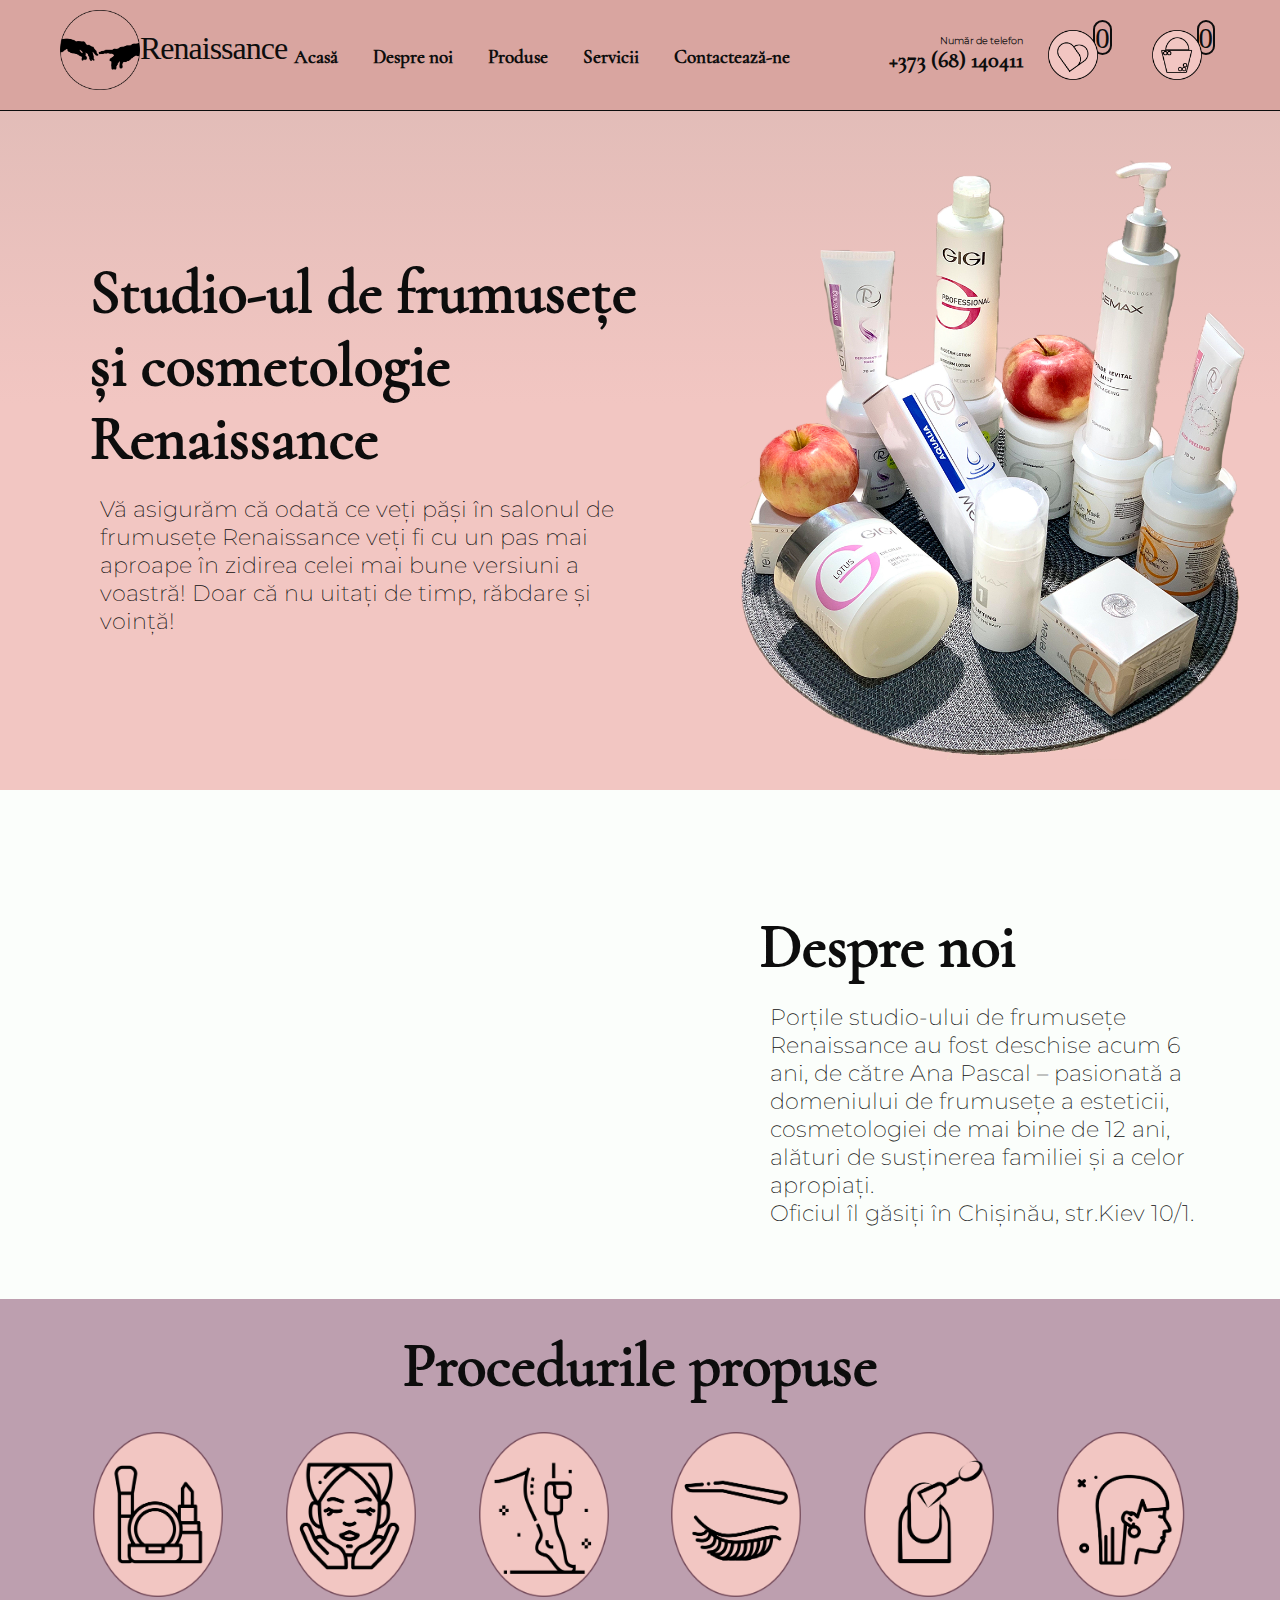
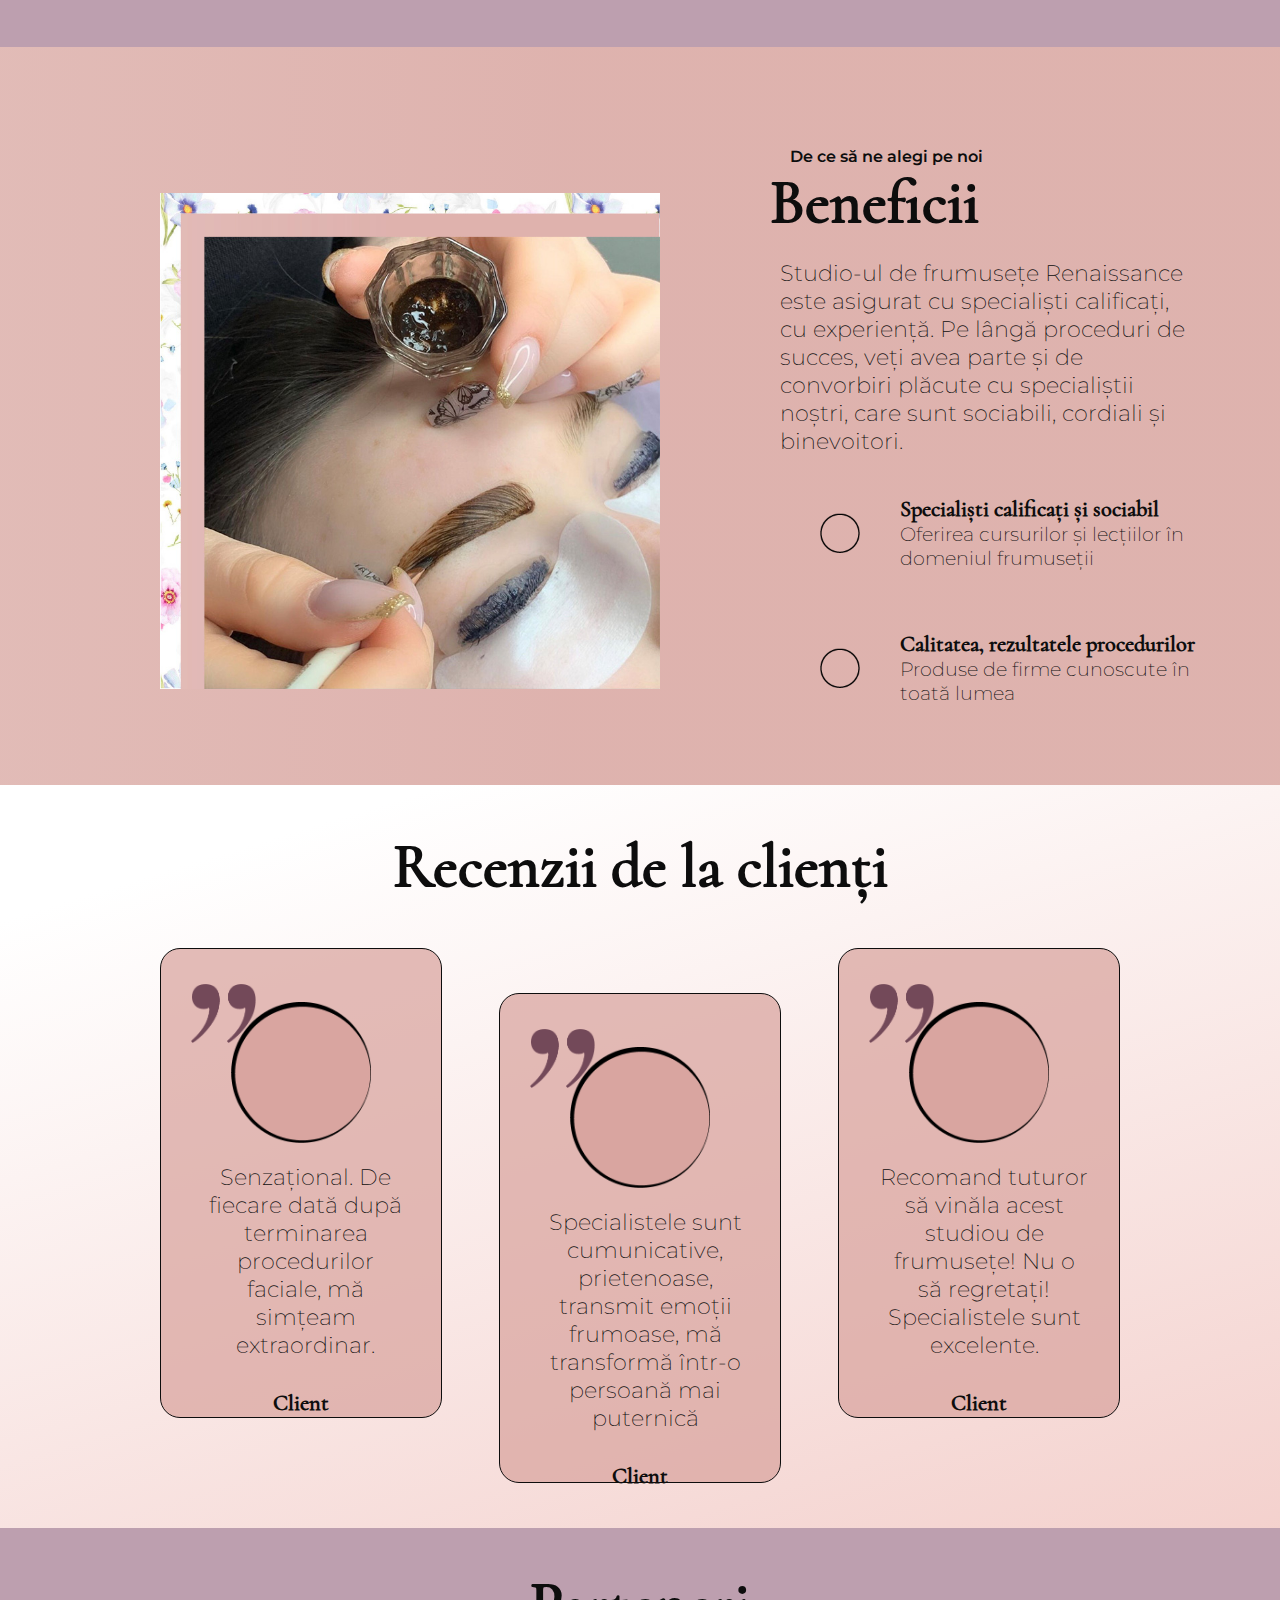
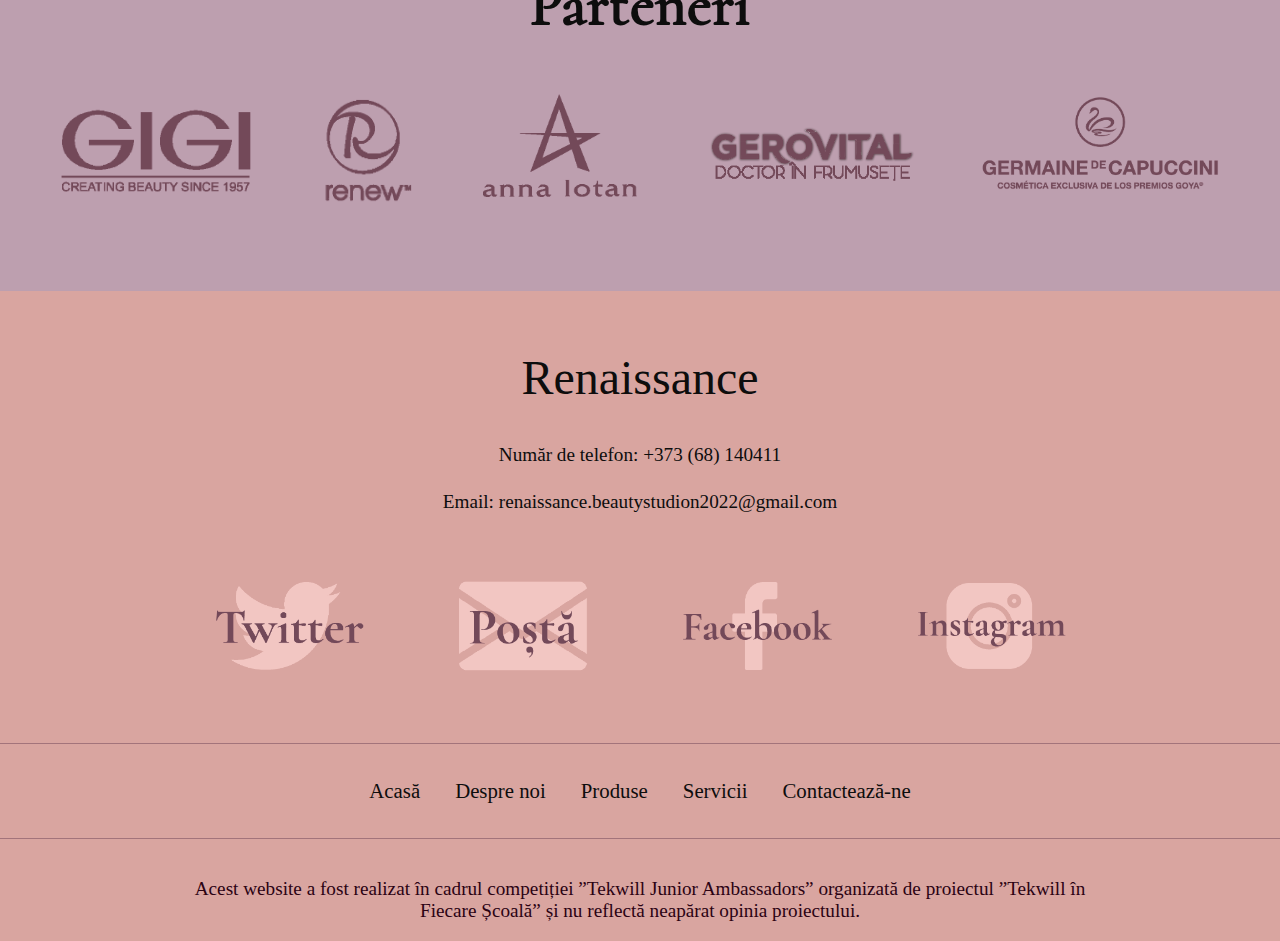
<file: index.html>
<!DOCTYPE html>
<html lang="en">

<head>
    <meta charset="UTF-8">
    <meta http-equiv="X-UA-Compatible" content="IE=edge">
    <meta name="viewport" content="width=device-width, initial-scale=1.0">
    <meta name="keywords" content="Studiou de frumusețe, Salon de frumusețe, Renaissance, Produse cosmetologice, Proceduri cosmetologice">
    <meta name="description" content="Salon de frumusețe cu specialiști calificați, proceduri cosmetologice, și produse de înaltă calitatea">
    <link rel="icon" href="assets/media/image/favicon/icon.png" type="image/x-icon">
    <link rel="stylesheet" href="assets/style/style.css">
    <title>Renaissance | Acasă</title>
</head>

<body>
    <div class="wrapper">
        <header>
            <img src="assets/media/image/icons/icon.png" alt="" class="logo_img">
            <div class="logo">
                Renaissance
            </div>
            <nav>
                <ul>
                    <li><a href="index.html">Acasă</a></li>
                    <li><a href="pages/about.html">Despre noi</a></li>
                    <li><a href="pages/products.html">Produse</a></li>
                    <li><a href="pages/service.html">Servicii</a></li>
                    <li><a href="pages/contact.html">Contactează-ne</a></li>
                </ul>
            </nav>
                <div class="phone">
                    <h4>Număr de telefon</h4>
                    <span class="number">
                        +373 (68) 140411
                    </span>
                </div>
                <div class="icons">
                    <a href="pages/user/like.html"><img src="assets/media/image/icons/like.png" alt=""></a><output>0</output>
                    <a href="pages/user/basket.html"><img src="assets/media/image/icons/buy.png" alt=""></a><output>0</output>
                </div>
                <img src="assets/media/image/menu.png" alt="" id="menu_btn" onclick="showMenu()">
        </header>
        <aside id="menu">
            <ul>
                <li><a href="index.html">Acasă</a></li>
                <li><a href="pages/about.html">Despre noi</a></li>
                <li><a href="pages/products.html">Produse</a></li>
                <li><a href="pages/service.html">Servicii</a></li>
                <li><a href="pages/contact.html">Contactează-ne</a></li>
                <li><a href="pages/user/like.html">Produse apreciate</a></li>
                <li><a href="pages/user/basket.html">Produse în coș</a></li>
            </ul>
        </aside>
        <main>
            <section class="intro">
                <article>
                    <h1 class="headline">Studio-ul de frumusețe și cosmetologie Renaissance</h1>
                    <p class="p">Vă asigurăm că odată ce veți păși în salonul de frumusețe Renaissance veți fi cu un pas mai aproape în zidirea celei mai bune versiuni a voastră! Doar că nu uitați de timp, răbdare și voință!</p>
                    <div class="intro_shop_b">
                        <button class="intro_shop"> <a href="pages/contact.html">Contactează-ne</a> </button>
                    </div> 
                </article>
                    <img src="assets/media/image/products/intro.png" class="intro_i" alt="">  
                      
            </section>
            <section class="about">
                <div class="video_about">

                    <iframe width="560" height="315" src="https://www.youtube.com/embed/uLWHf_7mKo4" title="YouTube video player" frameborder="0" allow="accelerometer; autoplay; clipboard-write; encrypted-media; gyroscope; picture-in-picture" allowfullscreen></iframe>
                </div>
                <article>
                    <h2 class="headline">Despre noi</h2>
                    <p class="p">Porțile studio-ului de frumusețe Renaissance au fost deschise acum 6 ani, de către Ana Pascal – pasionată a domeniului de frumusețe a esteticii, cosmetologiei de mai bine de 12 ani, alături de susținerea familiei și a celor apropiați. <br> Oficiul îl găsiți în Chișinău, str.Kiev 10/1.</p>
                </article>
            </section>
            <section class="procedures">
                <h2 class="headline">Procedurile propuse</h2>
                <div class="pro_list">
                    <img src="assets/media/image/icons/procedures/makeup.png" alt="">
                    <img src="assets/media/image/icons/procedures/face.png" alt="">
                    <img src="assets/media/image/icons/procedures/hair_remove.png" alt="">
                    <img src="assets/media/image/icons/procedures/eyelash.png" alt="">
                    <img src="assets/media/image/icons/procedures/nail_painting.png" alt="">
                    <img src="assets/media/image/icons/procedures/hair.png" alt="">
                </div>
            </section>
            <section class="benefites">
               <img src="assets/media/image/benefites.jpg" alt="">
                <article>
                    <strong>De ce să ne alegi pe noi</strong>
                    <h2 class="headline">Beneficii</h2>
                    <p class="p">Studio-ul de frumusețe Renaissance este asigurat cu specialiști calificați, cu experiență. Pe lângă proceduri de succes, veți avea parte și de convorbiri plăcute cu specialiștii noștri, care sunt sociabili, cordiali și binevoitori.</p>
                    <ul>
                        <li>
                            <h3>Specialiști calificați și sociabil</h3>
                            <p>Oferirea cursurilor și lecțiilor în domeniul frumuseții </p>
                        </li>
                        <li>
                            <h3>Calitatea, rezultatele procedurilor </h3>
                            <p>Produse de firme cunoscute în toată lumea</p>
                        </li>
                    </ul>
                </article>
            </section>
            <section class="reviews">
                <h2 class="headline">Recenzii de la clienți</h2>
                <div class="re_cards">
                    <div class="review_card">
                        <img src="assets/media/image/symbol.png" alt="" class="symbol">
                        <br>
                        <img src="assets/media/image/user_icon.png" alt="" class="user-icon">
                        <p class="p review-p">Senzațional. De fiecare dată după terminarea procedurilor faciale, mă simțeam extraordinar.</p>
                        <h3 class="headline">Client</h3>
                    </div>
                    <div class="review_card review_card_middle">
                        <img src="assets/media/image/symbol.png" alt="" class="symbol">
                        <br>
                        <img src="assets/media/image/user_icon.png" alt="" class="user-icon">
                        <p class="p review-p">Specialistele sunt cumunicative, prietenoase, transmit emoții frumoase, mă transformă într-o persoană mai puternică</p>
                        <h3 class="headline">Client</h3>
                    </div>
                    <div class="review_card">
                        <img src="assets/media/image/symbol.png" alt="" class="symbol">
                        <br>
                        <img src="assets/media/image/user_icon.png" alt="" class="user-icon">
                        <p class="p review-p">Recomand tuturor să vinăla acest studiou de frumusețe! Nu o să regretați! Specialistele sunt excelente. </p>
                        <h3 class="headline">Client</h3>
                    </div>
                </div>
            </section>
            <section class="partners">
                <h2 class="headline">Parteneri</h2>
                <div class="part_icon">
                        <img src="assets/media/image/partners/gigi.png" alt="" class="partener">
                        <img src="assets/media/image/partners/renew.png" alt="" class="partener">
                        <img src="assets/media/image/partners/anna_lotan.png" alt="">
                        <img src="assets/media/image/partners/gerovital.png" alt="">
                        <img src="assets/media/image/partners/germaine.png" alt="">
                </div> 
            </section>
        </main>

        <footer>
            <div class="logo_f">Renaissance</div>
            <div class="contacts">
                <ul>
                    <li>Număr de telefon: +373 (68) 140411</li>
                    <li>Email: renaissance.beautystudion2022@gmail.com</li>
                </ul>
            </div>
            <div class="messegers">
                <div class="messeger">
                    <a href="https://twitter.com/2022Renaissance?s=20" target="_blank">
                        <img src="assets/media/image/icons/twitter.png" alt="">
                    </a>
                </div>
                <div class="messeger">
                    <a href="mailto:renaissance.beautystudion2022@gmail.com" target="_blank">
                        <img src="assets/media/image/icons/mail.png" alt="">
                    </a>
                </div>
                <div class="messeger">
                    <a href="https://www.facebook.com/profile.php?id=100077868192240" target="_blank">
                        <img src="assets/media/image/icons/facebook.png" alt="">
                    </a>
                </div>
                <div class="messeger">
                    <a href="https://www.instagram.com/renaissance_beautystudio/" target="_blank">
                        <img src="assets/media/image/icons/insta.png" alt="">
                    </a>
                </div>
            </div>
            <nav class="nav_footer">
                <ul>
                    <li><a href="index.html">Acasă</a></li>
                    <li><a href="pages/about.html">Despre noi</a></li>
                    <li><a href="pages/products.html">Produse</a></li>
                    <li><a href="pages/service.html">Servicii</a></li>
                    <li><a href="pages/contact.html">Contactează-ne</a></li>
                </ul>
            </nav>
            <div class="disclaimer">Acest website a fost realizat în cadrul competiției ”Tekwill Junior Ambassadors” organizată de proiectul ”Tekwill în Fiecare Școală” și nu reflectă neapărat opinia proiectului.</div>
        </footer>
    </div>
</body>
<script src="assets/script/main.js"></script>
</html>


<!-- <img src="/assets/media/image/about_video_bg.png" alt="" class="video_bg"> -->
</file>
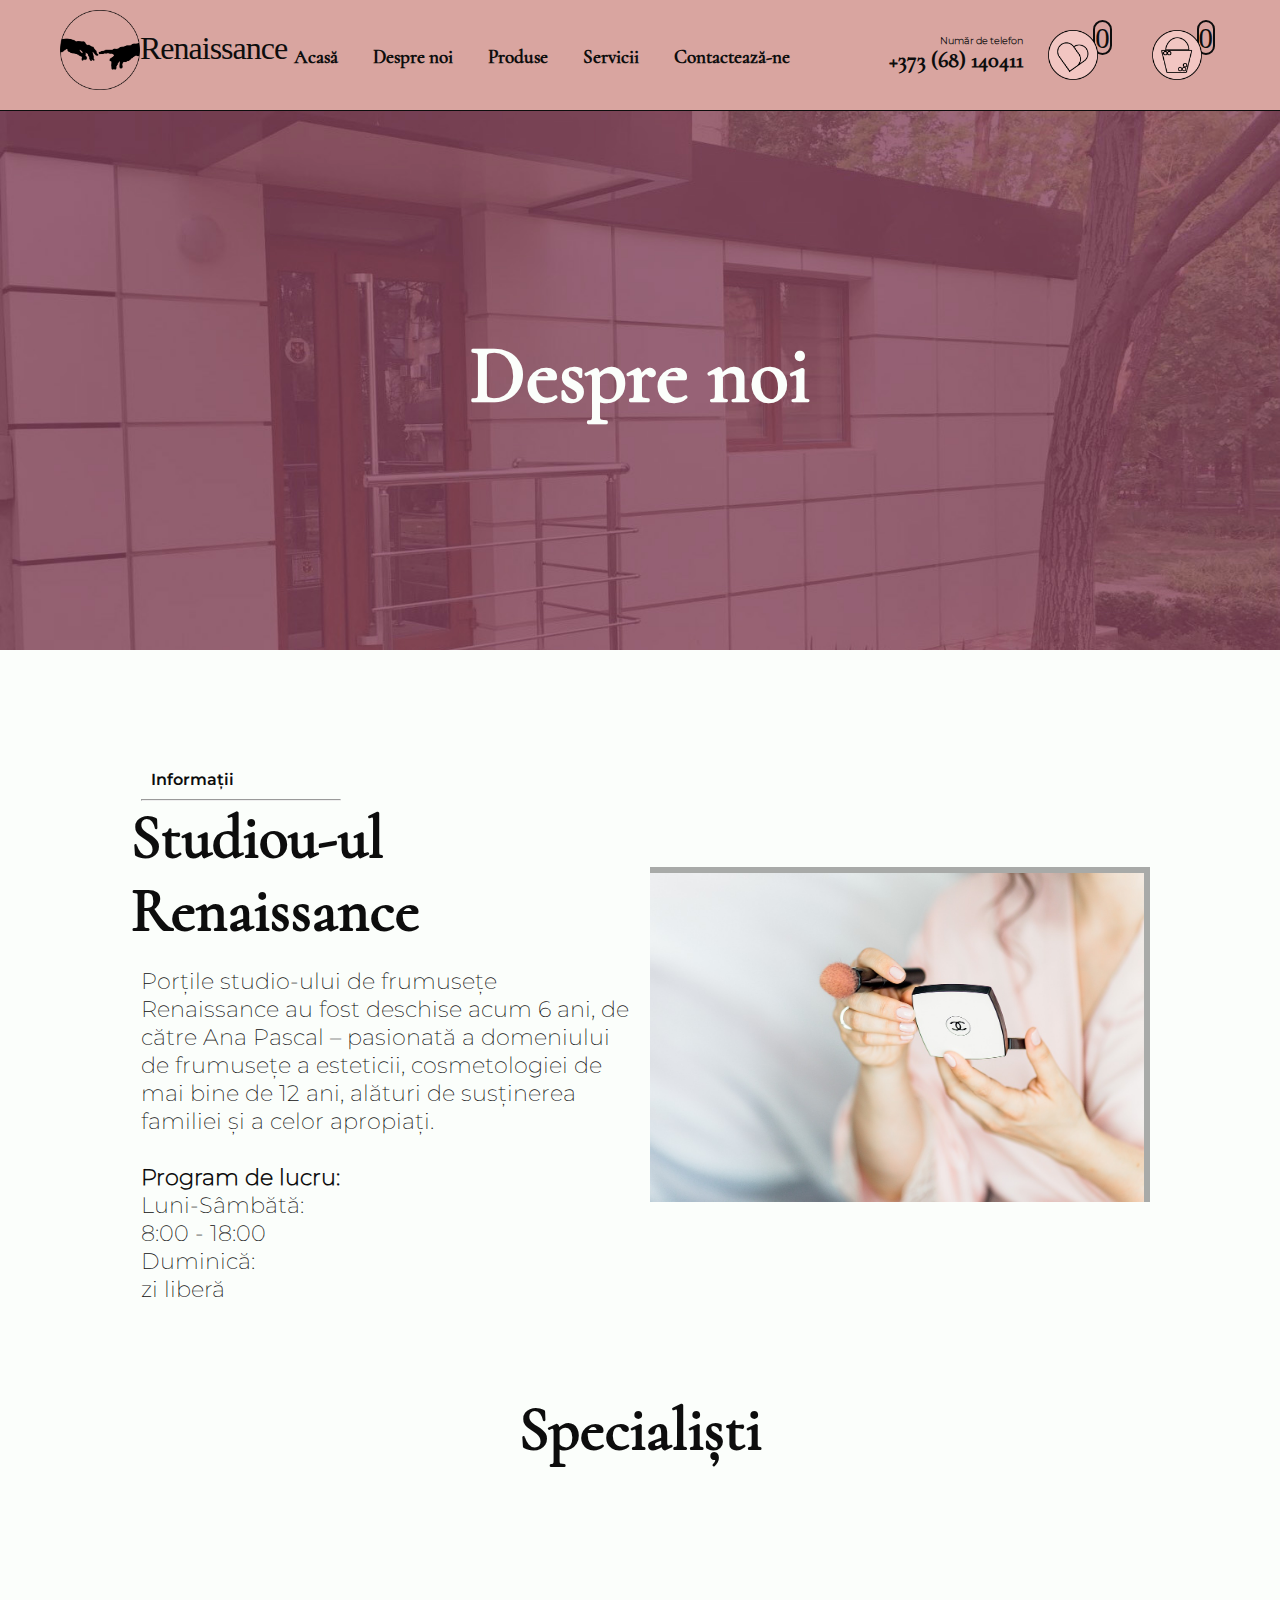
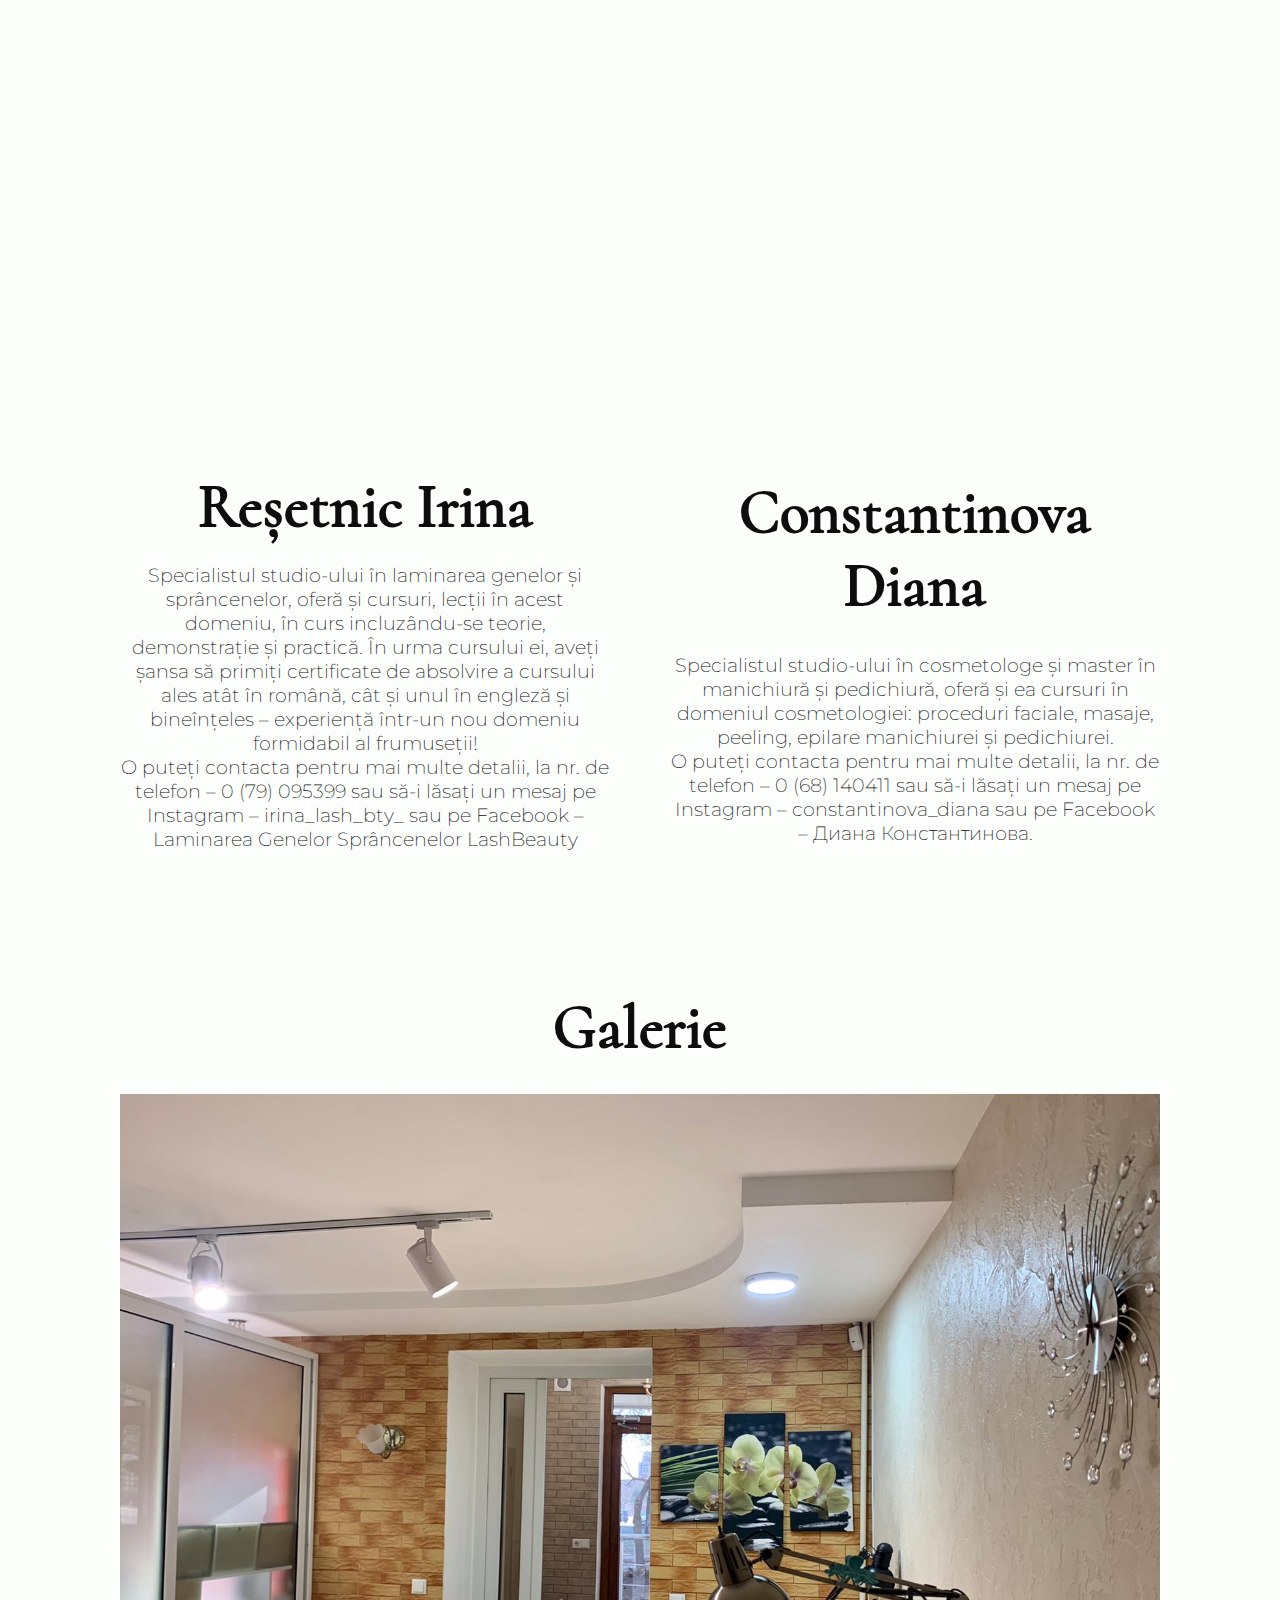
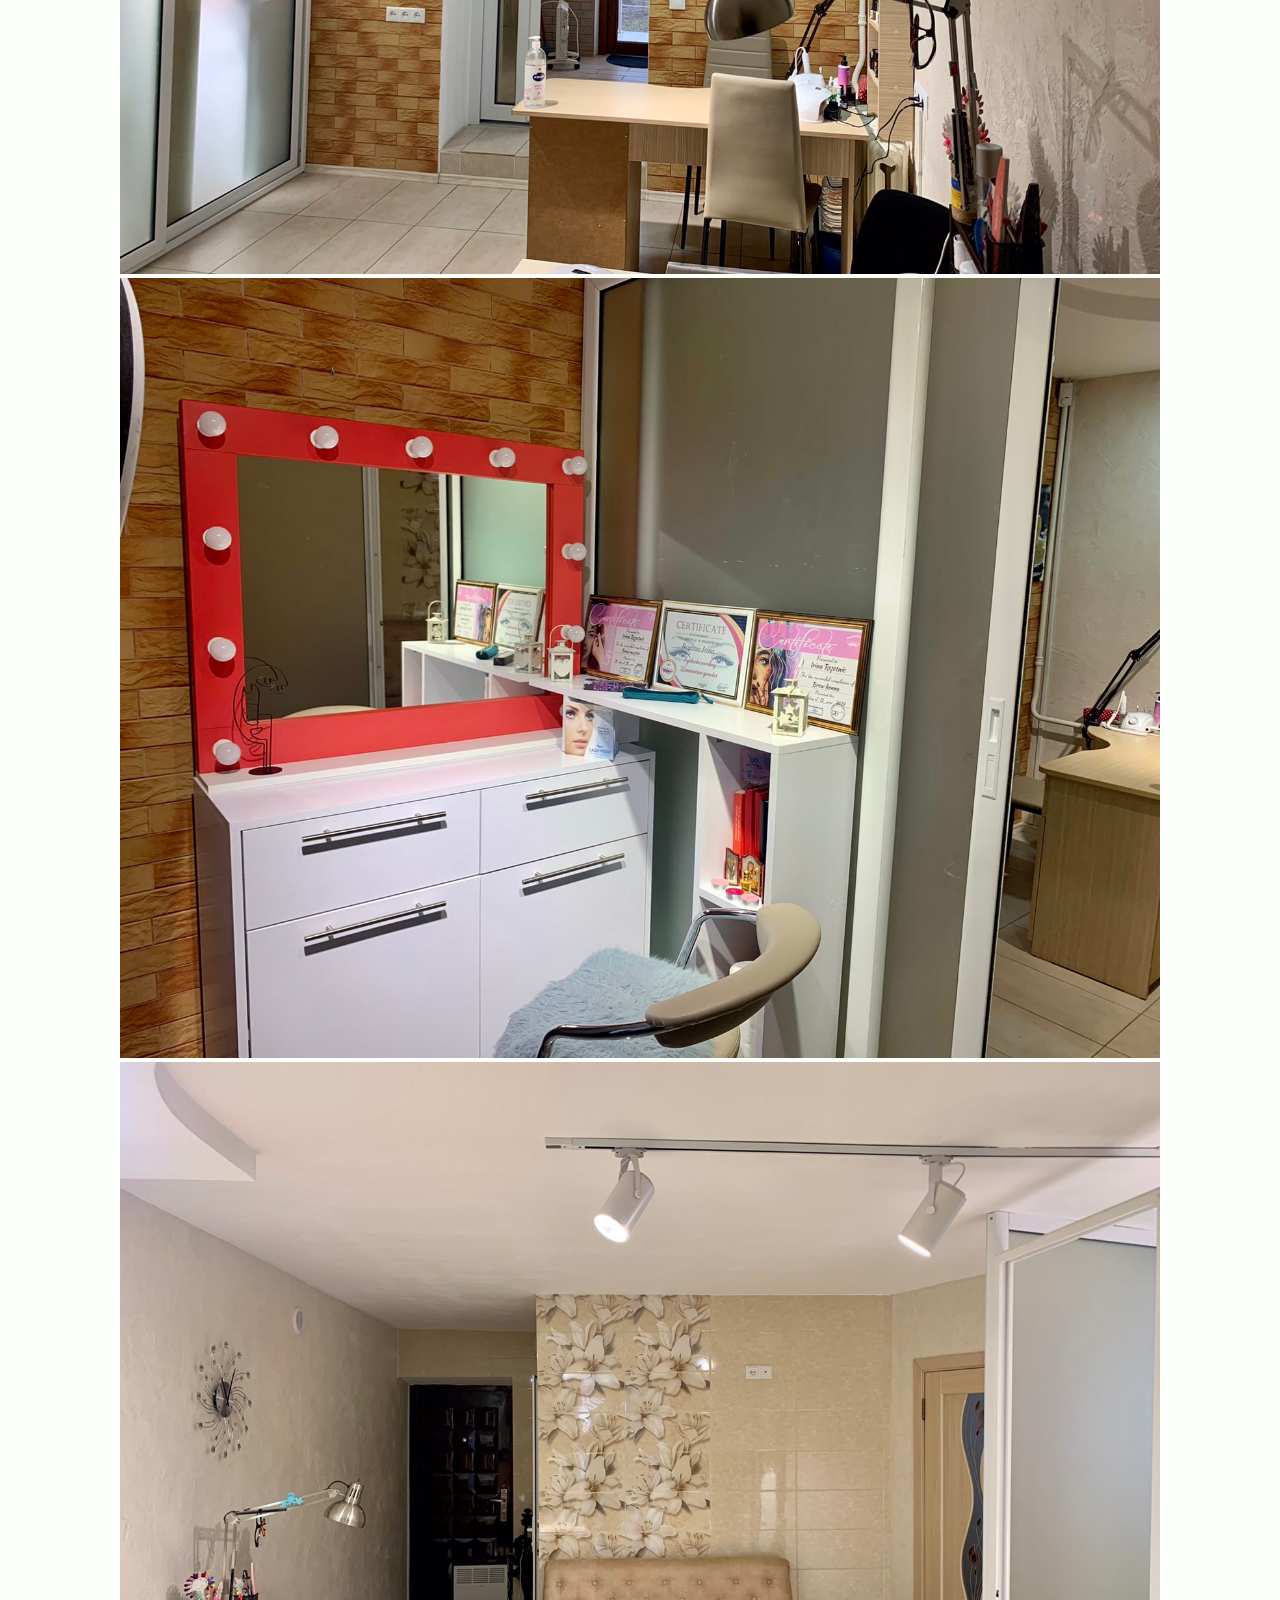
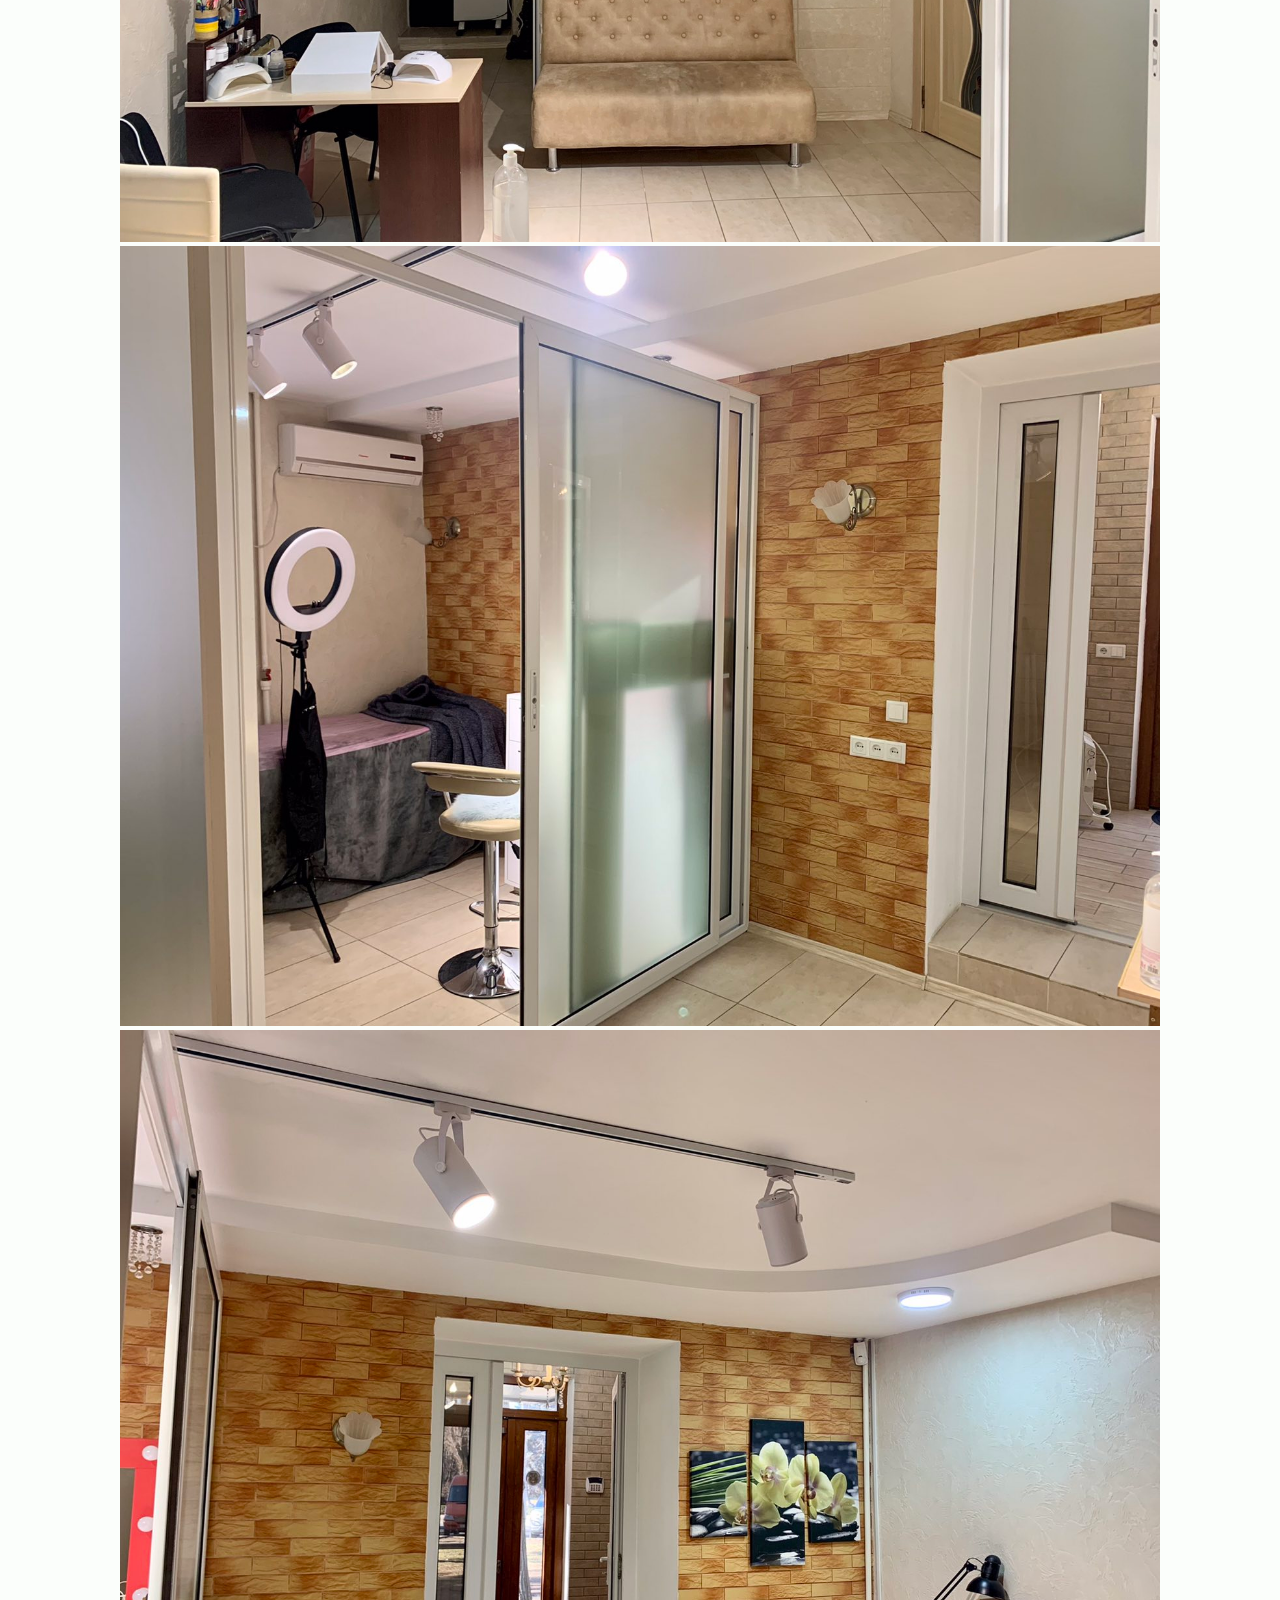
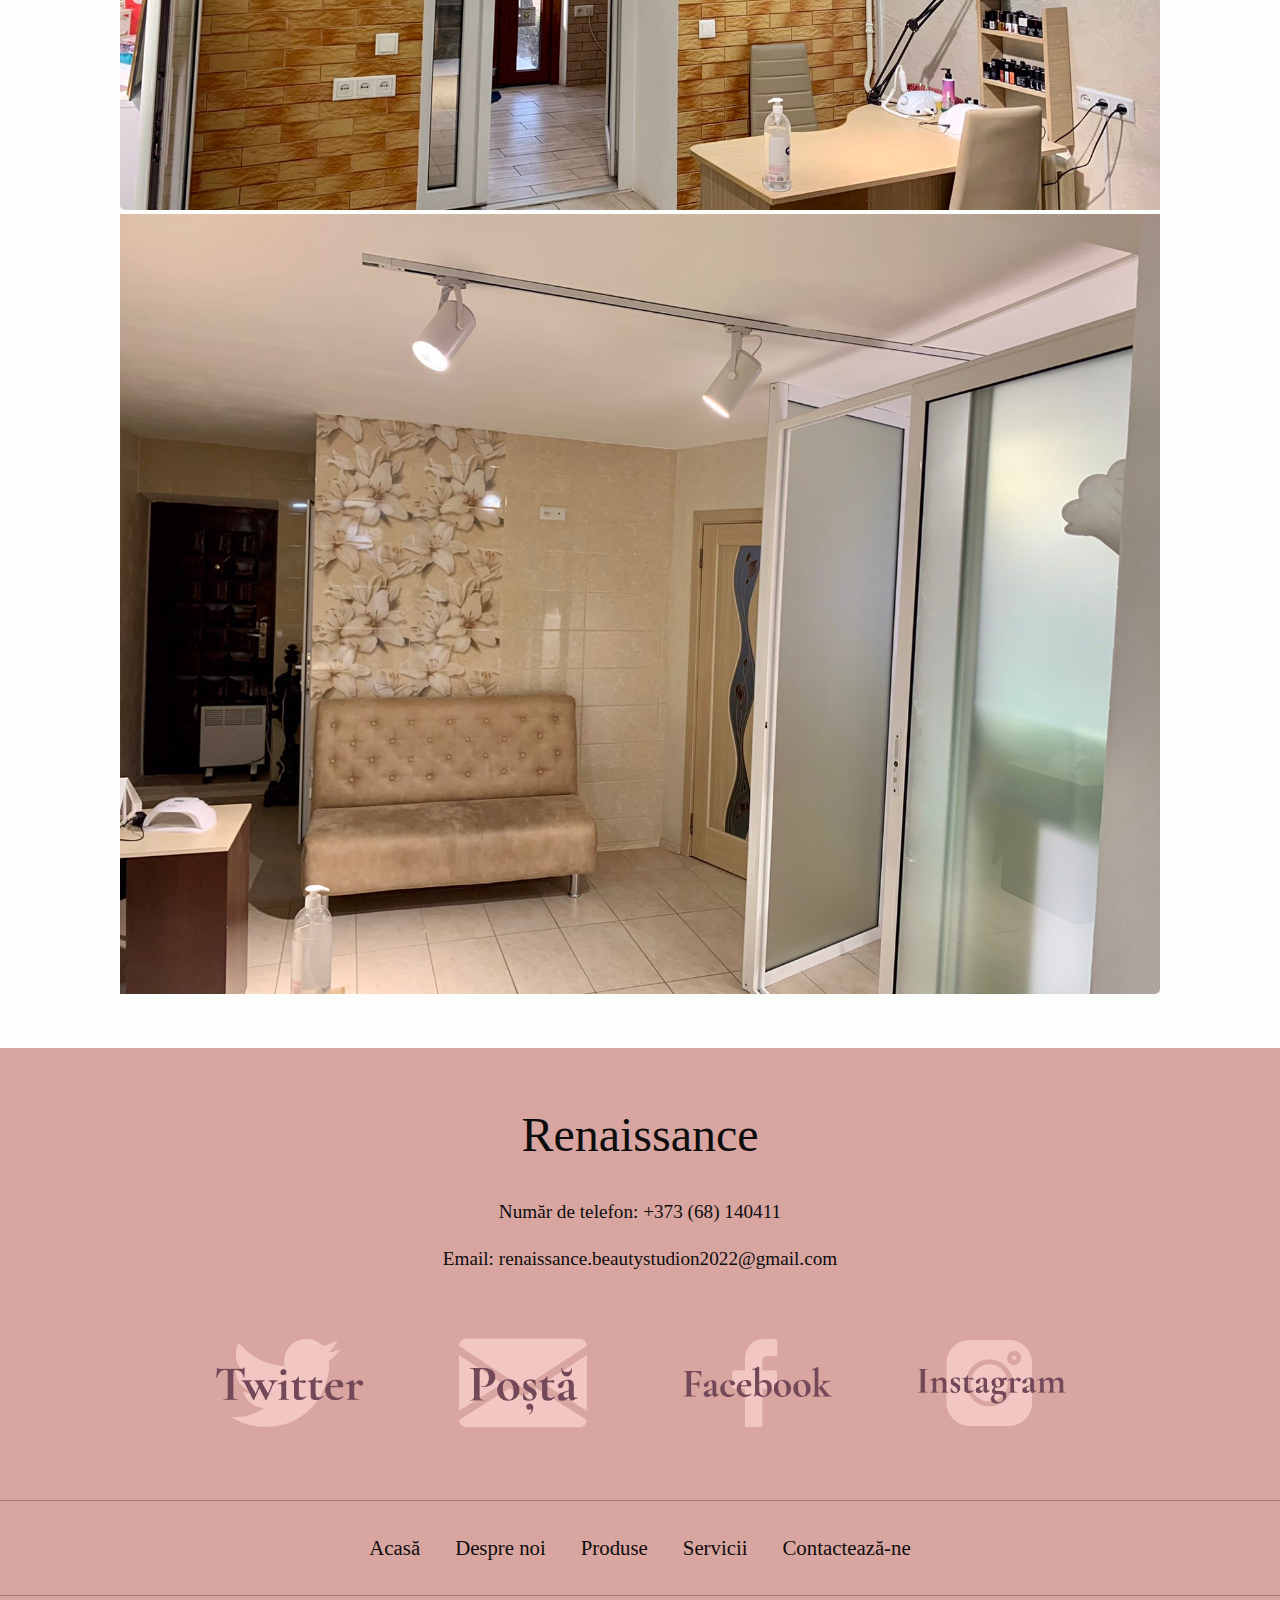
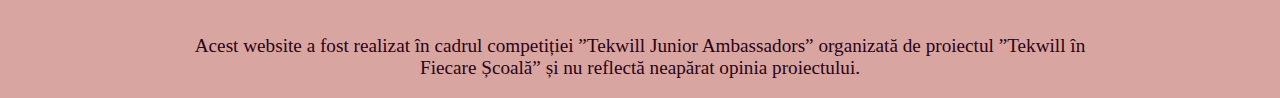
<file: pages/about.html>
<!DOCTYPE html>
<html lang="en">

<head>
    <meta charset="UTF-8">
    <meta http-equiv="X-UA-Compatible" content="IE=edge">
    <meta name="viewport" content="width=device-width, initial-scale=1.0">
    <meta name="keywords" content="Studiou de frumusețe, Salon de frumusețe, Renaissance, Produse cosmetologice, Proceduri cosmetologice">
    <meta name="description" content="Detalii despre salon de frumusețe Renaissance și informații adiționale">
    <link rel="shortcut icon" href="../assets/media/image/favicon/icon.png" type="image/x-icon">
    <link rel="stylesheet" href="../assets/style/style.css">
    <title>Renaissance | Despre noi</title>
</head>

<body>
    <div class="wrapper">
        <header>
            <img src="../assets/media/image/icons/icon.png" alt="" class="logo_img">
            <div class="logo">
                Renaissance
            </div>
            <nav>
                <ul>
                    <li><a href="../index.html">Acasă</a></li>
                    <li><a href="about.html">Despre noi</a></li>
                    <li><a href="../pages/products.html">Produse</a></li>
                    <li><a href="../pages/service.html">Servicii</a></li>
                    <li><a href="../pages/contact.html">Contactează-ne</a></li>
                </ul>
            </nav>
                <div class="phone">
                    <h4>Număr de telefon</h4>
                    <span class="number">
                        +373 (68) 140411
                    </span>
                </div>
                <div class="icons">
                    <a href="../pages/user/like.html"><img src="../assets/media/image/icons/like.png" alt=""></a><output>0</output>
                    <a href="../pages/user/basket.html"><img src="../assets/media/image/icons/buy.png" alt=""></a><output>0</output>
                </div>
                <img src="../assets/media/image/menu.png" alt="" id="menu_btn" onclick="showMenu()">
        </header>
        <aside id="menu">
            <ul>
                <li><a href="../index.html">Acasă</a></li>
                <li><a href="../pages/about.html">Despre noi</a></li>
                <li><a href="../pages/products.html">Produse</a></li>
                <li><a href="../pages/service.html">Servicii</a></li>
                <li><a href="../pages/contact.html">Contactează-ne</a></li>
                <li><a href="../pages/user/like.html">Produse apreciate</a></li>
                <li><a href="../pages/user/basket.html">Produse în coș</a></li>
            </ul>
        </aside>
        <main page="about">
            <div class="about_head">
                <h1 class="headline">Despre noi</h1>
            </div>
            <article class="about_art1">
                <div class="about_block1 about_block">
                    <strong>Informații</strong>
                    <hr>
                    <h2 class="headline">Studiou-ul Renaissance</h2>
                    <p class="p">Porțile studio-ului de frumusețe Renaissance au fost deschise acum 6 ani, de către Ana Pascal – pasionată a domeniului de frumusețe a esteticii, cosmetologiei de mai bine de 12 ani, alături de susținerea familiei și a celor apropiați. <br><br> <b>Program de lucru:</b>  <br>Luni-Sâmbătă: <br> 8:00 - 18:00 <br>Duminică: <br> zi liberă
                    </p>
                </div>
                <div class="about_block2 about_block">
                   <img src="../assets/media/image/photo/about.jpg" alt="">
                </div>
            </article>


            <section class="about_staff">
                <h2 class="headline">Specialiști</h2>
                <iframe width="800px" height="450px" src="https://www.youtube.com/embed/ABEfZsb1IXg" title="YouTube video player" frameborder="0" allow="accelerometer; autoplay; clipboard-write; encrypted-media; gyroscope; picture-in-picture" allowfullscreen></iframe>
                <div class="about_s_art">
                    <article>
                        <h3 class="headline">Reșetnic Irina</h3>
                        <p>Specialistul studio-ului în laminarea genelor și sprâncenelor, oferă și cursuri, lecții în acest domeniu, în curs incluzându-se teorie, demonstrație și practică. În urma cursului ei, aveți șansa să primiți certificate de absolvire a cursului ales atât în română, cât și unul în engleză și bineînțeles – experiență într-un nou domeniu formidabil al frumuseții! <br> O puteți contacta pentru mai multe detalii, la nr. de telefon – 0 (79) 095399 sau să-i lăsați un mesaj pe Instagram – irina_lash_bty_ sau pe Facebook – Laminarea Genelor Sprâncenelor LashBeauty</p>
                    </article>
                    <article>
                        <h3 class="headline">Constantinova Diana </h3>
                        <p>Specialistul studio-ului în cosmetologe și master în manichiură și pedichiură, oferă și ea cursuri în domeniul cosmetologiei: proceduri faciale, masaje, peeling, epilare manichiurei și pedichiurei.<br> O puteți contacta pentru mai multe detalii, la nr. de telefon – 0 (68) 140411 sau să-i lăsați un mesaj pe Instagram – constantinova_diana sau pe Facebook – Диана Константинова.</p>
                    </article>
                </div>
            </section>

            <section class="galerie">
                <h2 class="headline">Galerie</h2>
                <div class="gal_img">
                    <div class="gal_row gal_row1">
                        <img src="../assets/media/image/photo/galerie3.jpg" alt=""> 
                        <img src="../assets/media/image/photo/incapere/int1.jpg" alt="">
                        <img src="../assets/media/image/photo/galerie1.jpg" alt=""> 
                    </div>
                    <div class="gal_row gal_row2">
                        <img src="../assets/media/image/photo/incapere/diplome.jpg" alt="">
                        <img src="../assets/media/image/photo/incapere/int2.jpg" alt="">
                    </div>
                    <div class="gal_row gal_row3">
                        
                        <img src="../assets/media/image/photo/incapere/int3.jpg" alt="">
                        <img src="../assets/media/image/photo/galerie4.jpg" alt="">
                        <img src="../assets/media/image/photo/galerie2.jpg" alt=""> 
                        
                    </div>
                    <div class="gal_row gal_row4">
                        <img src="../assets/media/image/photo/incapere/int5.jpg" alt="">
                        <img src="../assets/media/image/photo/incapere/int4.jpg" alt="">
                      
                    </div>
                </div> 
            </section> 
        </main>

        <footer>
            <div class="logo_f">Renaissance</div>
            <div class="contacts">
                <ul>
                    <li>Număr de telefon: +373 (68) 140411</li>
                    <li>Email: renaissance.beautystudion2022@gmail.com</li>
                </ul>
            </div>
            <div class="messegers">
                <div class="messeger">
                    <a href="https://twitter.com/2022Renaissance?s=20" target="_blank">
                        <img src="../assets/media/image/icons/twitter.png" alt="">
                    </a>
                </div>
                <div class="messeger">
                    <a href="mailto:renaissance.beautystudion2022@gmail.com" target="_blank">
                        <img src="../assets/media/image/icons/mail.png" alt="">
                    </a>
                </div>
                <div class="messeger">
                    <a href="https://www.facebook.com/profile.php?id=100077868192240" target="_blank">
                        <img src="../assets/media/image/icons/facebook.png" alt="">
                    </a>
                </div>
                <div class="messeger">
                    <a href="https://www.instagram.com/renaissance_beautystudio/" target="_blank">
                        <img src="../assets/media/image/icons/insta.png" alt="">
                    </a>
                </div>
            </div>
            <nav class="nav_footer">
                <ul>
                    <li><a href="../pages/index.html">Acasă</a></li>
                    <li><a href="../pages/about.html">Despre noi</a></li>
                    <li><a href="../pages/products.html">Produse</a></li>
                    <li><a href="../pages/service.html">Servicii</a></li>
                    <li><a href="../pages/contact.html">Contactează-ne</a></li>
                </ul>
            </nav>
            <div class="disclaimer">Acest website a fost realizat în cadrul competiției ”Tekwill Junior Ambassadors” organizată de proiectul ”Tekwill în Fiecare Școală” și nu reflectă neapărat opinia proiectului.</div>
        </footer>
    </div>
</body>
<script src="../assets/script/main.js"></script>
</html>
</file>
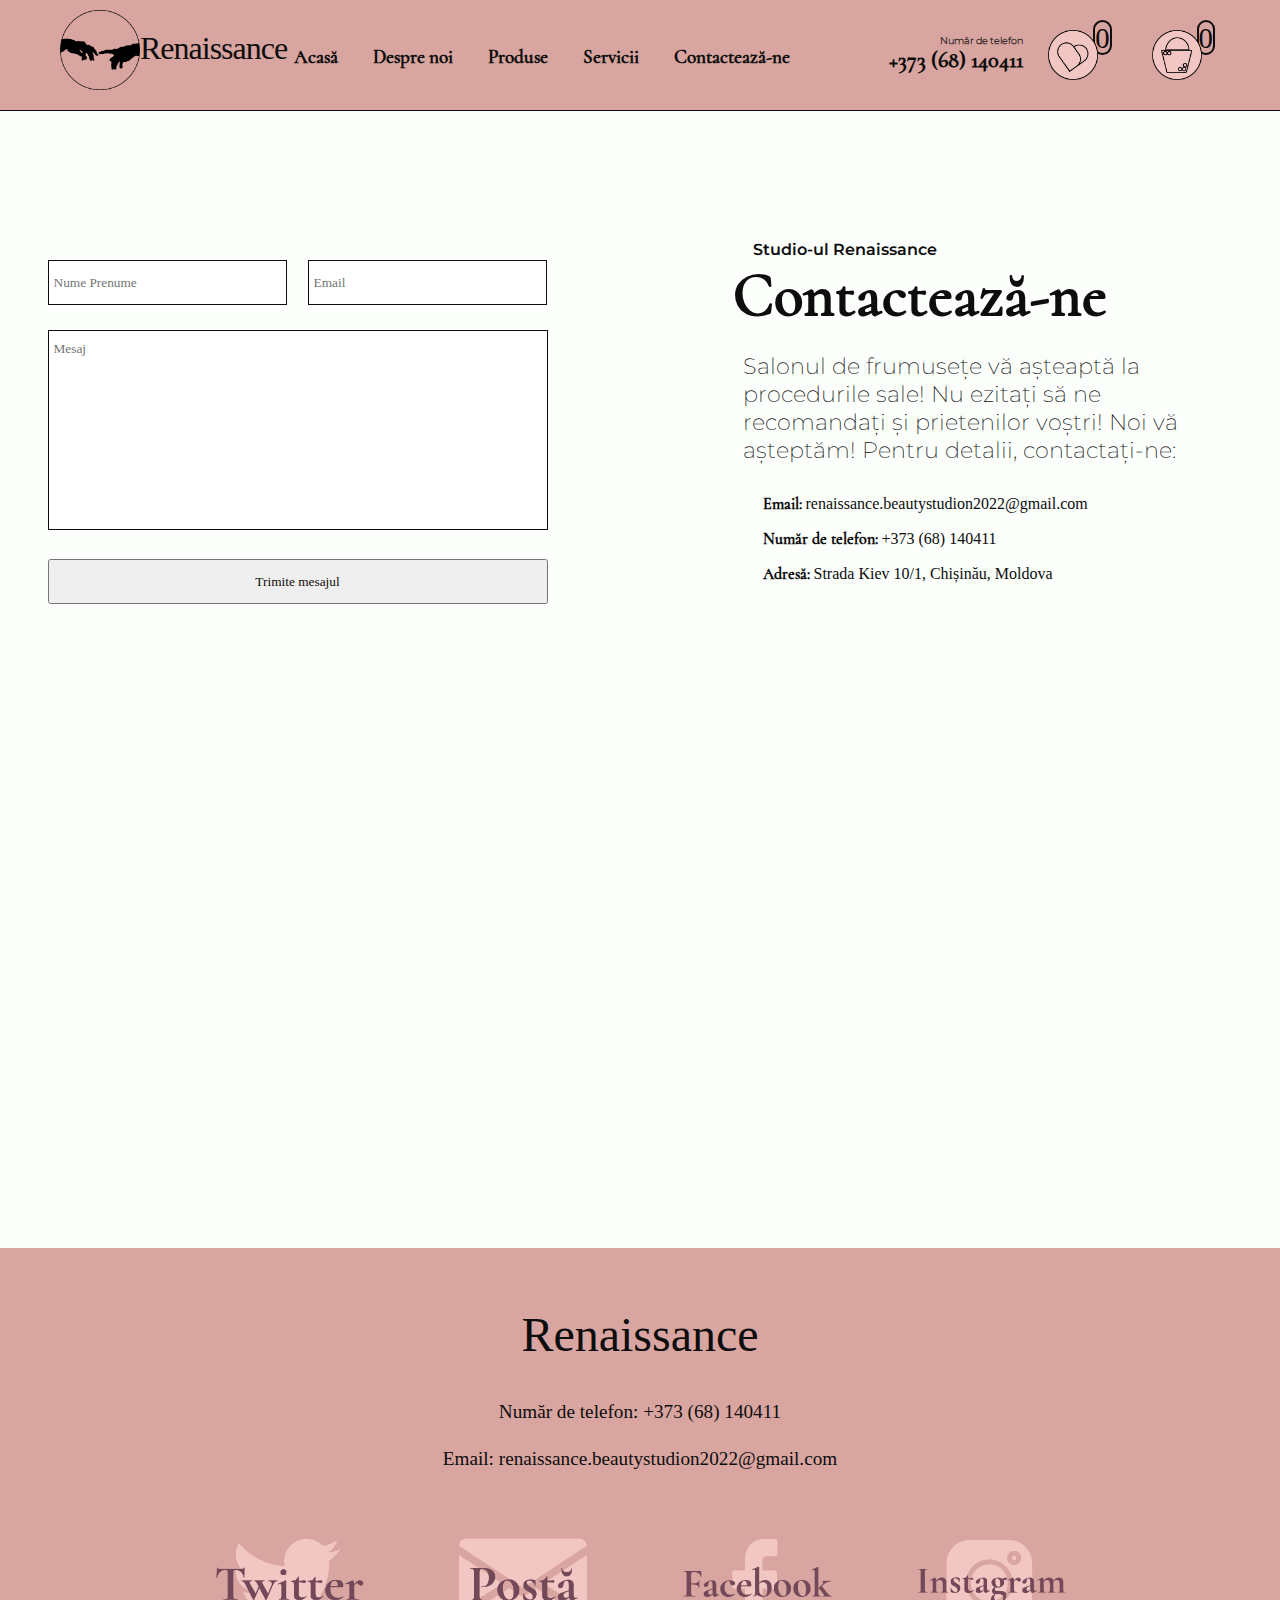
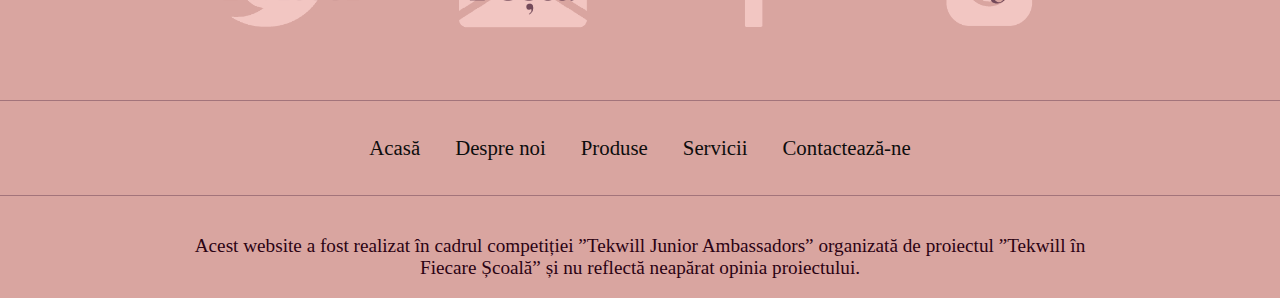
<file: pages/contact.html>
<!DOCTYPE html>
<html lang="en">

<head>
    <meta charset="UTF-8">
    <meta http-equiv="X-UA-Compatible" content="IE=edge">
    <meta name="viewport" content="width=device-width, initial-scale=1.0">
    <meta name="keywords" content="Studiou de frumusețe, Salon de frumusețe, Renaissance, Produse cosmetologice, Proceduri cosmetologice">
    <meta name="description" content="Contactea-ză salonul de frumusețe Renaissance">
    <link rel="shortcut icon" href="../assets/media/image/favicon/icon.png" type="image/x-icon">
    <link rel="stylesheet" href="../assets/style/style.css">
    <title>Renaissance | Contacte</title>
</head>

<body>
    <div class="wrapper">
        <header>
            <img src="../assets/media/image/icons/icon.png" alt="" class="logo_img">
            <div class="logo">
                Renaissance
            </div>
            <nav>
                <ul>
                    <li><a href="../index.html">Acasă</a></li>
                    <li><a href="../pages/about.html">Despre noi</a></li>
                    <li><a href="../pages/products.html">Produse</a></li>
                    <li><a href="../pages/service.html">Servicii</a></li>
                    <li><a href="../pages/contact.html">Contactează-ne</a></li>
                </ul>
            </nav>
                <div class="phone">
                    <h4>Număr de telefon</h4>
                    <span class="number">
                        +373 (68) 140411
                    </span>
                </div>
                <div class="icons">
                    <a href="user/like.html"><img src="../assets/media/image/icons/like.png" alt=""></a><output>0</output>
                    <a href="user/basket.html"><img src="../assets/media/image/icons/buy.png" alt=""></a><output>0</output>
                </div>
                <img src="../assets/media/image/menu.png" alt="" id="menu_btn" onclick="showMenu()">
        </header>
        <aside id="menu">
            <ul>
                <li><a href="../index.html">Acasă</a></li>
                <li><a href="../pages/about.html">Despre noi</a></li>
                <li><a href="../pages/products.html">Produse</a></li>
                <li><a href="../pages/service.html">Servicii</a></li>
                <li><a href="../pages/contact.html">Contactează-ne</a></li>
                <li><a href="../pages/user/like.html">Produse apreciate</a></li>
                <li><a href="../pages/user/basket.html">Produse în coș</a></li>
            </ul>
        </aside>
        <main page="contact">
            <div class="contact">
                <form action="mailto:mariusturcan@gmail.com" method="post" id="intrebare" >
                    <input type="text" placeholder="Nume Prenume">
                    <input type="email" placeholder="Email">
                    <textarea placeholder="Mesaj" name="" id=""></textarea>
                    <input type="button" value="Trimite mesajul">
                </form>
                <div class="contact_info">
                    <strong>Studio-ul Renaissance</strong>
                    <h1 class="headline">Contactează-ne</h1>
                    <p class="p">Salonul de frumusețe vă așteaptă la procedurile sale! Nu ezitați să ne recomandați și prietenilor voștri! Noi vă așteptăm! Pentru detalii, contactați-ne:</p>
                    <ul>
                        <li><b>Email: </b>renaissance.beautystudion2022@gmail.com</li>
                        <li><b>Număr de telefon: </b> +373 (68) 140411</li>
                        <li><b>Adresă: </b>Strada Kiev 10/1, Chișinău, Moldova</li>
                    </ul>
                </div>
            </div>
            <iframe src="https://www.google.com/maps/embed?pb=!1m18!1m12!1m3!1d7268.102760372159!2d28.856767838133415!3d47.04274003173743!2m3!1f0!2f0!3f0!3m2!1i1024!2i768!4f13.1!3m3!1m2!1s0x40c97c57963ac05d%3A0xf7223f77075bb963!2zU3RyYWRhIEtpZXYgMTAvMSwgQ2hpyJlpbsSDdSwgTW9sZG92YQ!5e0!3m2!1sro!2s!4v1644692523052!5m2!1sro!2s" width="100%" height="500" style="border:0;" allowfullscreen="" loading="lazy"></iframe> 
        </main>

        <footer>
            <div class="logo_f">Renaissance</div>
            <div class="contacts">
                <ul>
                    <li>Număr de telefon: +373 (68) 140411</li>
                    <li>Email: renaissance.beautystudion2022@gmail.com</li>
                </ul>
            </div>
            <div class="messegers">
                <div class="messeger">
                    <a href="https://twitter.com/2022Renaissance?s=20" target="_blank">
                        <img src="../assets/media/image/icons/twitter.png" alt="">
                    </a>
                </div>
                <div class="messeger">
                    <a href="mailto:renaissance.beautystudion2022@gmail.com" target="_blank">
                        <img src="../assets/media/image/icons/mail.png" alt="">
                    </a>
                </div>
                <div class="messeger">
                    <a href="https://www.facebook.com/profile.php?id=100077868192240" target="_blank">
                        <img src="../assets/media/image/icons/facebook.png" alt="">
                    </a>
                </div>
                <div class="messeger">
                    <a href="https://www.instagram.com/renaissance_beautystudio/" target="_blank">
                        <img src="../assets/media/image/icons/insta.png" alt="">
                    </a>
                </div>
            </div>
            <nav class="nav_footer">
                <ul>
                    <li><a href="../pages/index.html">Acasă</a></li>
                    <li><a href="../pages/about.html">Despre noi</a></li>
                    <li><a href="../pages/products.html">Produse</a></li>
                    <li><a href="../pages/service.html">Servicii</a></li>
                    <li><a href="../pages/contact.html">Contactează-ne</a></li>
                </ul>
            </nav>
            <div class="disclaimer">Acest website a fost realizat în cadrul competiției ”Tekwill Junior Ambassadors” organizată de proiectul ”Tekwill în Fiecare Școală” și nu reflectă neapărat opinia proiectului.</div>
        </footer>
    </div>
</body>
<script src="../assets/script/main.js"></script>
</html>
</file>
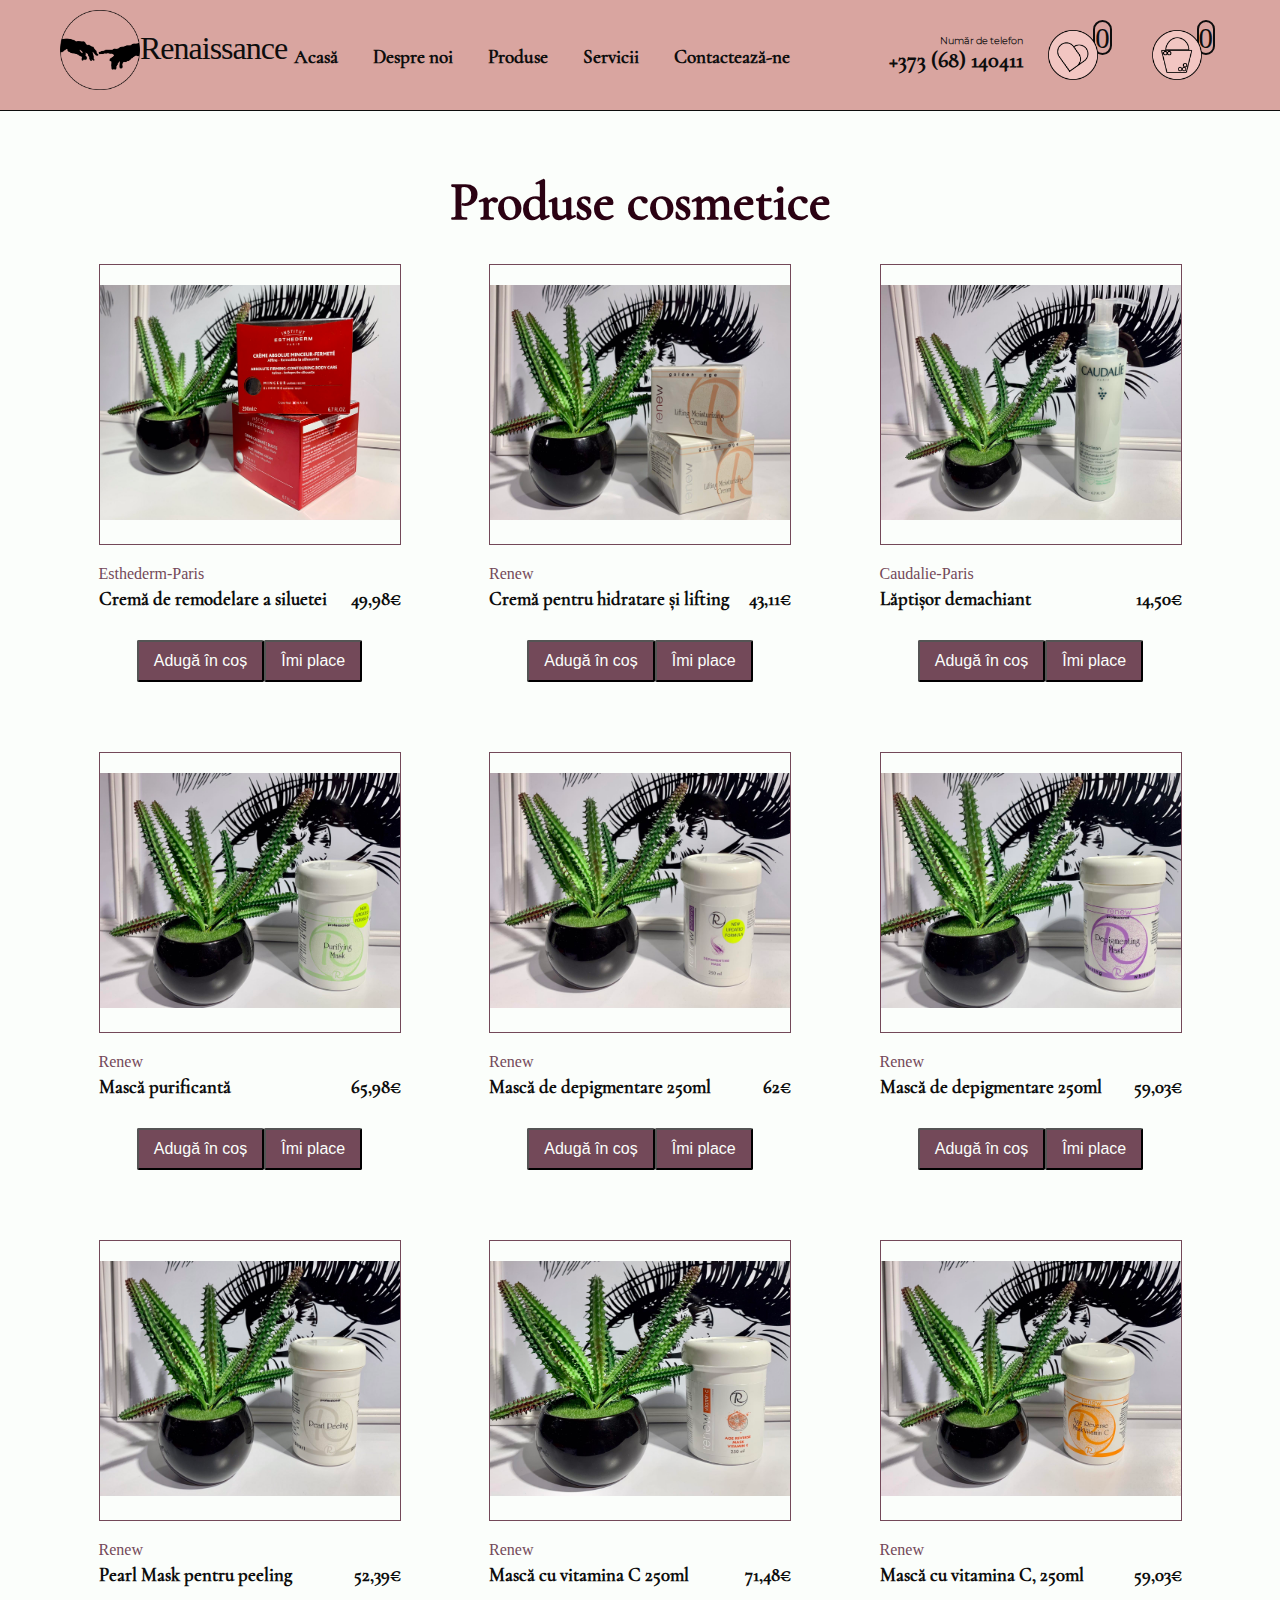
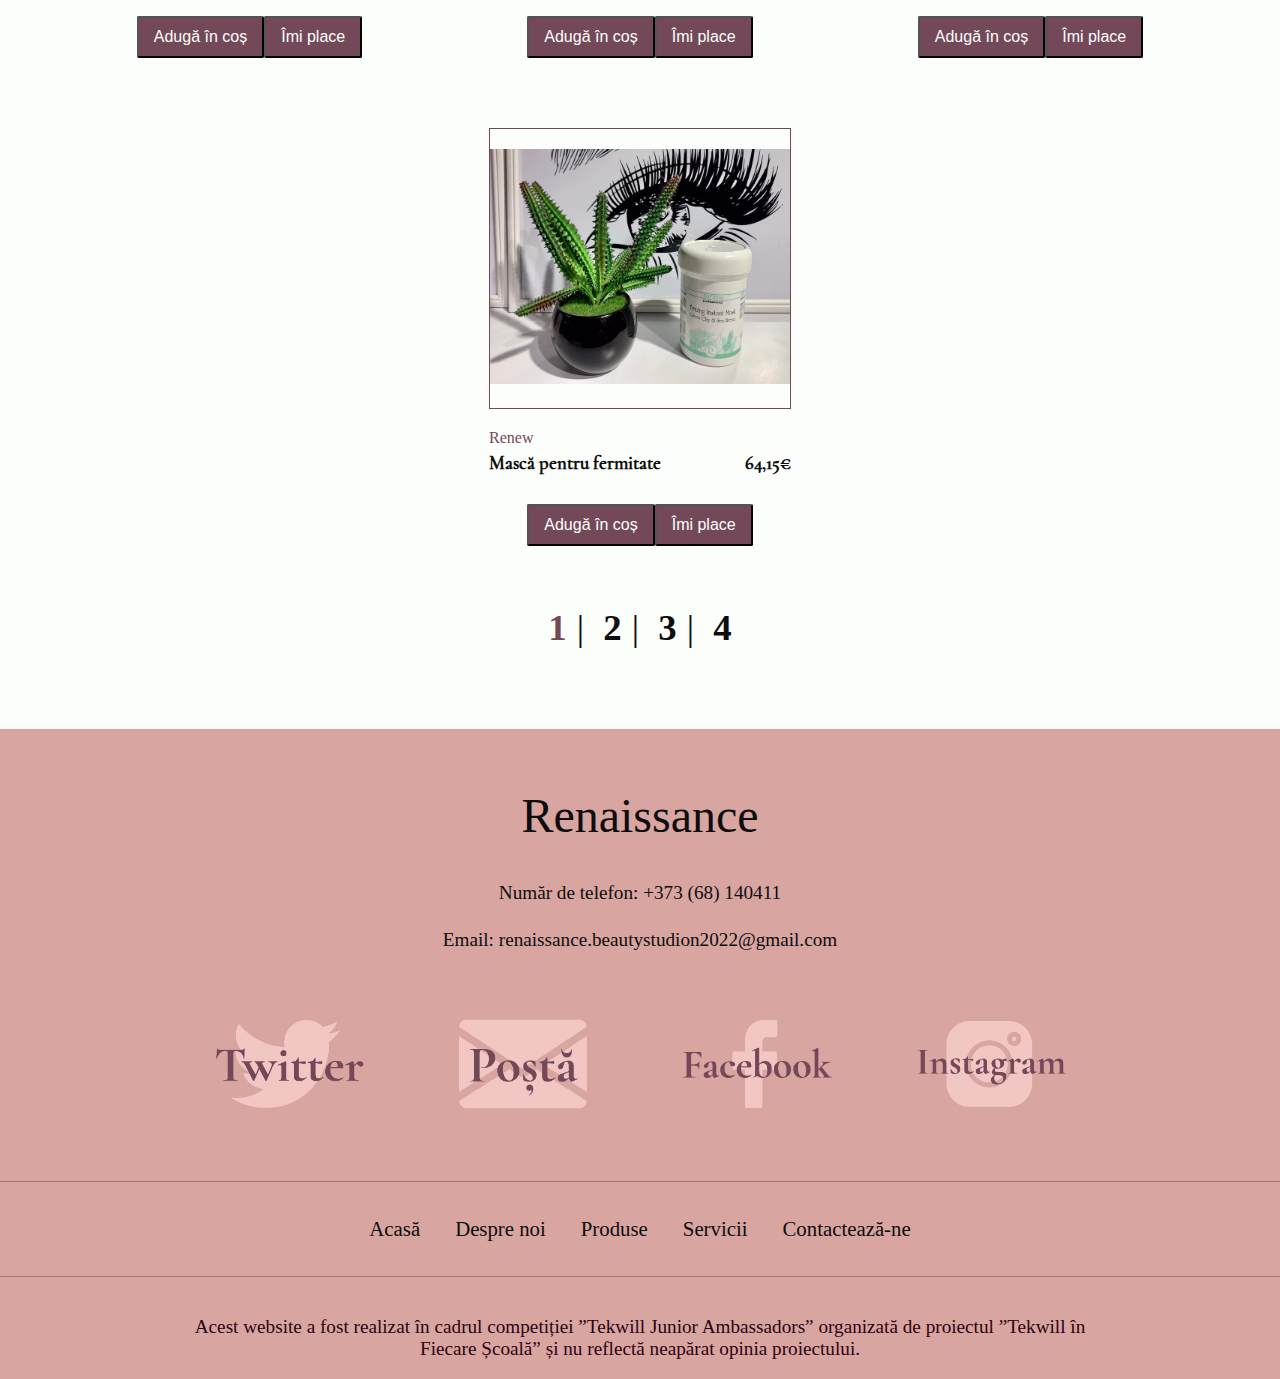
<file: pages/products.html>
<!DOCTYPE html>
<html lang="en">

<head>
    <meta charset="UTF-8">
    <meta http-equiv="X-UA-Compatible" content="IE=edge">
    <meta name="viewport" content="width=device-width, initial-scale=1.0">
    <meta name="keywords" content="Studiou de frumusețe, Salon de frumusețe, Renaissance, Produse cosmetologice, Proceduri cosmetologice">
    <meta name="description" content="Salon de frumusețe cu specialiști calificați, proceduri cosmetologice, și produse de înaltă calitatea">
    <link rel="shortcut icon" href="../assets/media/image/favicon/icon.png" type="image/x-icon">
    <link rel="stylesheet" href="../assets/style/style.css">
    <title>Renaissance | Produse</title>
</head>

<body>
    <div class="wrapper">
        <header>
            <img src="../assets/media/image/icons/icon.png" alt="" class="logo_img">
            <div class="logo">
                Renaissance
            </div>
            <nav>
                <ul>
                    <li><a href="../index.html">Acasă</a></li>
                    <li><a href="../pages/about.html">Despre noi</a></li>
                    <li><a href="../pages/products.html">Produse</a></li>
                    <li><a href="../pages/service.html">Servicii</a></li>
                    <li><a href="../pages/contact.html">Contactează-ne</a></li>
                </ul>
            </nav>
                <div class="phone">
                    <h4>Număr de telefon</h4>
                    <span class="number">
                        +373 (68) 140411
                    </span>
                </div>
                <div class="icons">
                    <a href="../pages/user/like.html"><img src="../assets/media/image/icons/like.png" alt=""></a><output>0</output>
                    <a href="../pages/user/basket.html"><img src="../assets/media/image/icons/buy.png" alt=""></a><output>0</output>
                </div>
                <img src="../assets/media/image/menu.png" alt="" id="menu_btn" onclick="showMenu()">
        </header>
        <aside id="menu">
            <ul>
                <li><a href="../index.html">Acasă</a></li>
                <li><a href="../pages/about.html">Despre noi</a></li>
                <li><a href="../pages/products.html">Produse</a></li>
                <li><a href="../pages/service.html">Servicii</a></li>
                <li><a href="../pages/contact.html">Contactează-ne</a></li>
                <li><a href="../pages/user/like.html">Produse apreciate</a></li>
                <li><a href="../pages/user/basket.html">Produse în coș</a></li>
            </ul>
        </aside>
        <main page="products">
            <h1 class="headline">Produse cosmetice</h1>
            <div class="shop">
                    <div class="shop_card"  id="like_1">
                        <div class="pro_img">
                            <img src="../assets/media/image/products/pro_1.jpg" alt="">
                        </div>
                        <h4>Esthederm-Paris</h4>
                        <h3>Cremă de remodelare a siluetei</h3>
                        <h3 class="price">49,98€</h3>
                        <div class="shop_btn">
                            <button>Adugă în coș</button>
                            <button>Îmi place</button>
                        </div>
                    </div>
                    <div class="shop_card">
                        <div class="pro_img">
                            <img src="../assets/media/image/products/pro_2.jpg" alt="">
                        </div>
                        <h4>Renew</h4>
                        <h3>Cremă pentru hidratare și lifting</h3>
                        <h3 class="price">43,11€</h3>
                        <div class="shop_btn">
                            <button>Adugă în coș</button>
                            <button id="like_btn_2">Îmi place</button>
                        </div>
                    </div>
                    <div class="shop_card">
                        <div class="pro_img">
                            <img src="../assets/media/image/products/pro_3.jpg" alt="">
                        </div>
                        <h4>Caudalie-Paris</h4>
                        <h3>Lăptișor demachiant</h3>
                        <h3 class="price">14,50€</h3>
                        <div class="shop_btn">
                            <button>Adugă în coș</button>
                            <button id="like_btn_3">Îmi place</button>
                        </div>
                    </div>
                    <div class="shop_card">
                        <div class="pro_img">
                            <img src="../assets/media/image/products/pro_4.jpg" alt="">
                        </div>
                        <h4>Renew</h4>
                        <h3>Mască purificantă</h3>
                        <h3 class="price">65,98€</h3>
                        <div class="shop_btn">
                            <button>Adugă în coș</button>
                            <button id="like_btn_4">Îmi place</button>
                        </div>
                    </div> 
                    <div class="shop_card">
                        <div class="pro_img">
                            <img src="../assets/media/image/products/pro_5.jpg" alt="">
                        </div>
                        <h4>Renew</h4>
                        <h3>Mască de depigmentare 250ml</h3>
                        <h3 class="price">62€</h3>
                        <div class="shop_btn">
                            <button>Adugă în coș</button>
                            <button id="like_btn_5">Îmi place</button>
                        </div>
                    </div>
                    <div class="shop_card">
                        <div class="pro_img">
                            <img src="../assets/media/image/products/pro_6.jpg" alt="">
                        </div>
                        <h4>Renew</h4>
                        <h3>Mască de depigmentare 250ml</h3>
                        <h3 class="price">59,03€</h3>
                        <div class="shop_btn">
                            <button>Adugă în coș</button>
                            <button id="like_btn_6">Îmi place</button>
                        </div>
                    </div>
                    <div class="shop_card">
                        <div class="pro_img">
                            <img src="../assets/media/image/products/pro_7.jpg" alt="">
                        </div>
                        <h4>Renew</h4>
                        <h3>Pearl Mask pentru peeling</h3>
                        <h3 class="price">52,39€</h3>
                        <div class="shop_btn">
                            <button>Adugă în coș</button>
                            <button id="like_btn_7">Îmi place</button>
                        </div>
                    </div>
                    <div class="shop_card">
                        <div class="pro_img">
                            <img src="../assets/media/image/products/pro_8.jpg" alt="">
                        </div>
                        <h4>Renew</h4>
                        <h3>Mască cu vitamina C 250ml</h3>
                        <h3 class="price">71,48€</h3>
                        <div class="shop_btn">
                            <button>Adugă în coș</button>
                            <button id="like_btn_8">Îmi place</button>
                        </div>
                    </div>
                    <div class="shop_card">
                        <div class="pro_img">
                            <img src="../assets/media/image/products/pro_9.jpg" alt="">
                        </div>
                        <h4>Renew</h4>
                        <h3>Mască cu vitamina C, 250ml</h3>
                        <h3 class="price">59,03€</h3>
                        <div class="shop_btn">
                            <button>Adugă în coș</button>
                            <button id="like_btn_7">Îmi place</button>
                        </div>
                    </div>
                    <div class="shop_card">
                        <div class="pro_img">
                            <img src="../assets/media/image/products/pro_10.jpg" alt="">
                        </div>
                        <h4>Renew</h4>
                        <h3>Mască pentru fermitate</h3>
                        <h3 class="price">64,15€</h3>
                        <div class="shop_btn">
                            <button>Adugă în coș</button>
                            <button id="like_btn_8">Îmi place</button>
                        </div>
                    </div> 
            </div>
            <div class="next_shop_page">
                <a href="../pages/products.html" class="shop_page_active">1</a>|
                <a href="../pages/products/page2.html">2</a>|
                <a href="../pages/products/page3.html">3</a>|
                <a href="../pages/products/page4.html">4</a>
            </div>
        </main>

        <footer>
            <div class="logo_f">Renaissance</div>
            <div class="contacts">
                <ul>
                    <li>Număr de telefon: +373 (68) 140411</li>
                    <li>Email: renaissance.beautystudion2022@gmail.com</li>
                </ul>
            </div>
            <div class="messegers">
                <div class="messeger">
                    <a href="https://twitter.com/2022Renaissance?s=20" target="_blank">
                        <img src="../assets/media/image/icons/twitter.png" alt="">
                    </a>
                </div>
                <div class="messeger">
                    <a href="mailto:renaissance.beautystudion2022@gmail.com" target="_blank">
                        <img src="../assets/media/image/icons/mail.png" alt="">
                    </a>
                </div>
                <div class="messeger">
                    <a href="https://www.facebook.com/profile.php?id=100077868192240" target="_blank">
                        <img src="../assets/media/image/icons/facebook.png" alt="">
                    </a>
                </div>
                <div class="messeger">
                    <a href="https://www.instagram.com/renaissance_beautystudio/" target="_blank">
                        <img src="../assets/media/image/icons/insta.png" alt="">
                    </a>
                </div>
            </div>
            <nav class="nav_footer">
                <ul>
                    <li><a href="../index.html">Acasă</a></li>
                    <li><a href="../pages/about.html">Despre noi</a></li>
                    <li><a href="../pages/products.html">Produse</a></li>
                    <li><a href="../pages/service.html">Servicii</a></li>
                    <li><a href="../pages/contact.html">Contactează-ne</a></li>
                </ul>
            </nav>
            <div class="disclaimer">Acest website a fost realizat în cadrul competiției ”Tekwill Junior Ambassadors” organizată de proiectul ”Tekwill în Fiecare Școală” și nu reflectă neapărat opinia proiectului.</div>
        </footer>
    </div>
</body>
<script src="../assets/script/main.js"></script>
</html>
</file>
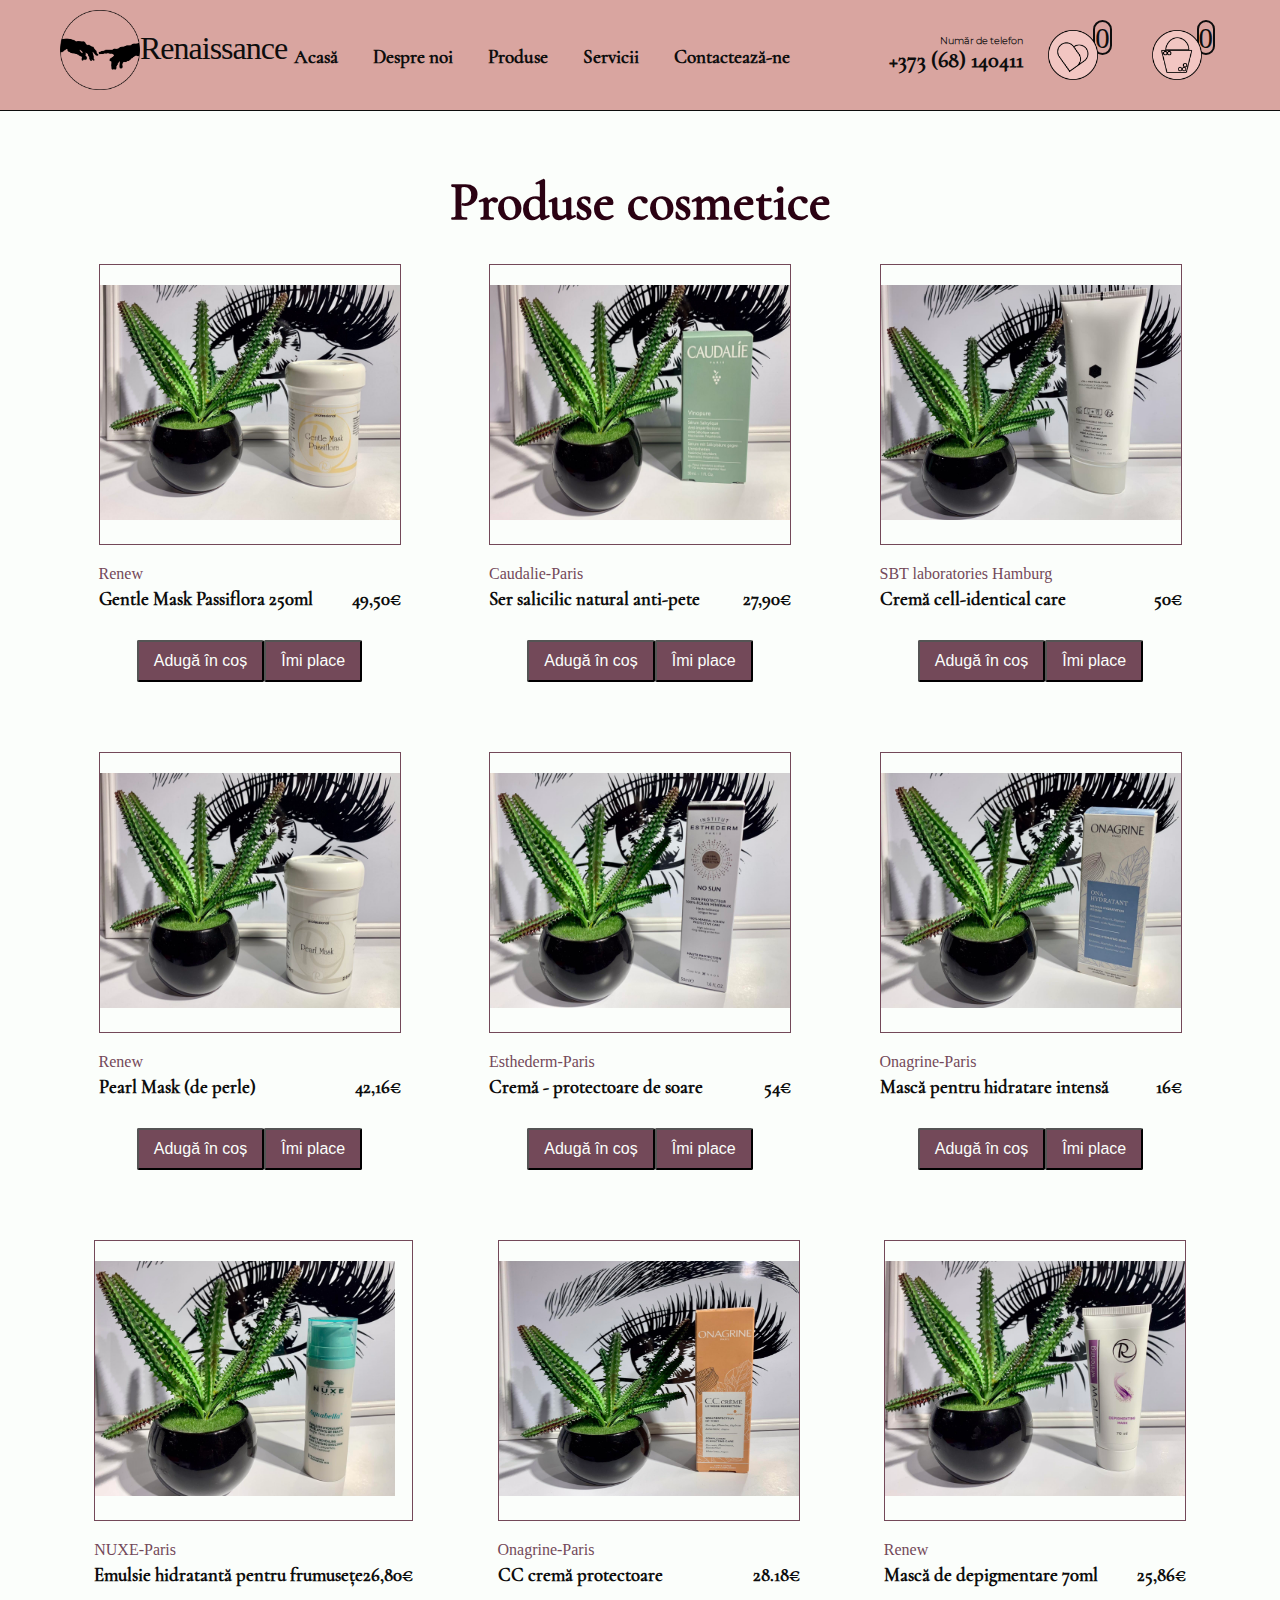
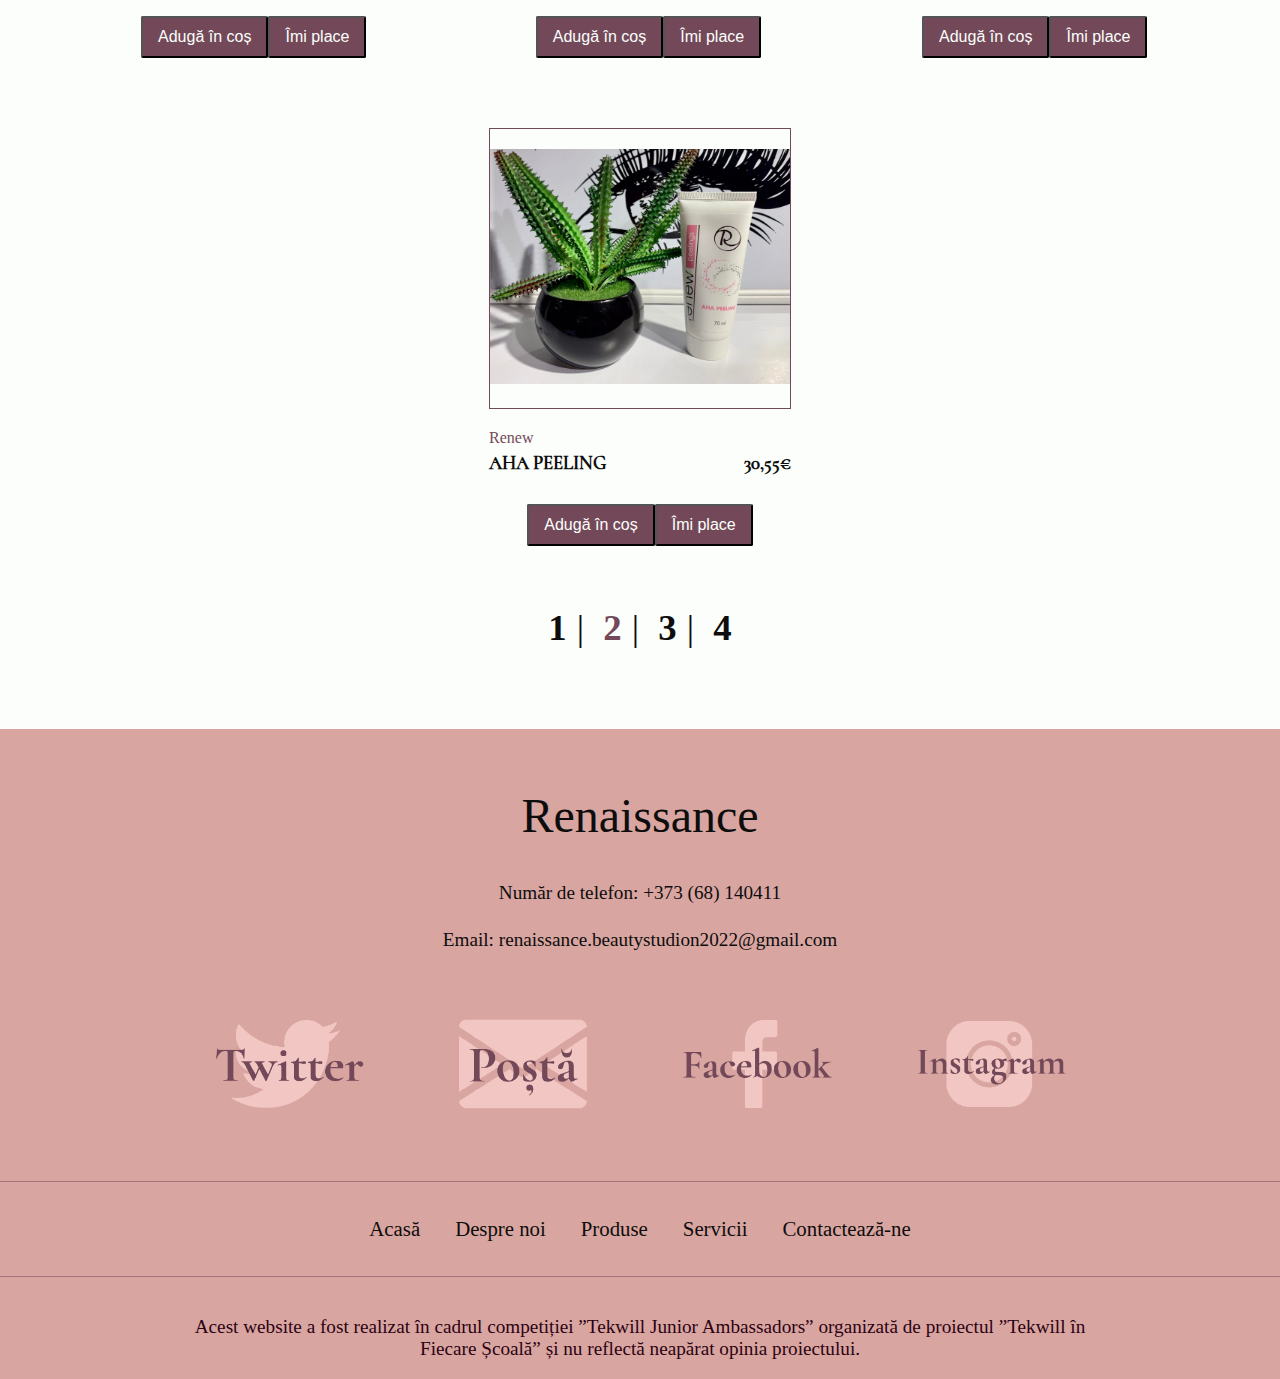
<file: pages/products/page2.html>
<!DOCTYPE html>
<html lang="en">

<head>
    <meta charset="UTF-8">
    <meta http-equiv="X-UA-Compatible" content="IE=edge">
    <meta name="viewport" content="width=device-width, initial-scale=1.0">
    <meta name="keywords" content="Studiou de frumusețe, Salon de frumusețe, Renaissance, Produse cosmetologice, Proceduri cosmetologice">
    <meta name="description" content="Salon de frumusețe cu specialiști calificați, proceduri cosmetologice, și produse de înaltă calitatea">
    <link rel="shortcut icon" href="../../assets/media/image/favicon/icon.png" type="image/x-icon">
    <link rel="stylesheet" href="../../assets/style/style.css">
    <title>Renaissance | Produse</title>
</head>

<body>
    <div class="wrapper">
        <header>
            <img src="../../assets/media/image/icons/icon.png" alt="" class="logo_img">
            <div class="logo">
                Renaissance
            </div>
            <nav>
                <ul>
                    <li><a href="../../index.html">Acasă</a></li>
                    <li><a href="../../pages/about.html">Despre noi</a></li>
                    <li><a href="../../pages/products.html">Produse</a></li>
                    <li><a href="../../pages/service.html">Servicii</a></li>
                    <li><a href="../../pages/contact.html">Contactează-ne</a></li>
                </ul>
            </nav>
                <div class="phone">
                    <h4>Număr de telefon</h4>
                    <span class="number">
                        +373 (68) 140411
                    </span>
                </div>
                <div class="icons">
                    <a href="../../pages/user/like.html"><img src="../../assets/media/image/icons/like.png" alt=""></a><output>0</output>
                    <a href="../../pages/user/basket.html"><img src="../../assets/media/image/icons/buy.png" alt=""></a><output>0</output>
                </div>
                <img src="../../assets/media/image/menu.png" alt="" id="menu_btn" onclick="showMenu()">
        </header>
        <aside id="menu">
            <ul>
                <li><a href="../../index.html">Acasă</a></li>
                <li><a href="../../pages/about.html">Despre noi</a></li>
                <li><a href="../../pages/products.html">Produse</a></li>
                <li><a href="../../pages/service.html">Servicii</a></li>
                <li><a href="../../pages/contact.html">Contactează-ne</a></li>
                <li><a href="../../pages/user/like.html">Produse apreciate</a></li>
                <li><a href="../../pages/user/basket.html">Produse în coș</a></li>
            </ul>
        </aside>
        <main page="products">
            <h1 class="headline">Produse cosmetice</h1>
            <div class="shop">
                    <div class="shop_card"  id="like_1">
                        <div class="pro_img">
                            <img src="../../assets/media/image/products/pro_11.jpg" alt="">
                        </div>
                        <h4>Renew</h4>
                        <h3>Gentle Mask Passiflora 250ml</h3>
                        <h3 class="price">49,50€</h3>
                        <div class="shop_btn">
                            <button>Adugă în coș</button>
                            <button onclick="showLike1()">Îmi place</button>
                        </div>
                    </div>
                    <div class="shop_card">
                        <div class="pro_img">
                            <img src="../../assets/media/image/products/pro_12.jpg" alt="">
                        </div>
                        <h4>Caudalie-Paris</h4>
                        <h3>Ser salicilic natural anti-pete</h3>
                        <h3 class="price">27,90€</h3>
                        <div class="shop_btn">
                            <button>Adugă în coș</button>
                            <button id="like_btn_2">Îmi place</button>
                        </div>
                    </div>
                    <div class="shop_card">
                        <div class="pro_img">
                            <img src="../../assets/media/image/products/pro_13.jpg" alt="">
                        </div>
                        <h4>SBT laboratories Hamburg</h4>
                        <h3>Cremă cell-identical care</h3>
                        <h3 class="price">50€</h3>
                        <div class="shop_btn">
                            <button>Adugă în coș</button>
                            <button id="like_btn_3">Îmi place</button>
                        </div>
                    </div>
                    <div class="shop_card">
                        <div class="pro_img">
                            <img src="../../assets/media/image/products/pro_14.jpg" alt="">
                        </div>
                        <h4>Renew</h4>
                        <h3>Pearl Mask (de perle)</h3>
                        <h3 class="price">42,16€</h3>
                        <div class="shop_btn">
                            <button>Adugă în coș</button>
                            <button id="like_btn_4">Îmi place</button>
                        </div>
                    </div> 
                    <div class="shop_card">
                        <div class="pro_img">
                            <img src="../../assets/media/image/products/pro_15.jpg" alt="">
                        </div>
                        <h4>Esthederm-Paris</h4>
                        <h3>Cremă - protectoare de soare</h3>
                        <h3 class="price">54€</h3>
                        <div class="shop_btn">
                            <button>Adugă în coș</button>
                            <button id="like_btn_5">Îmi place</button>
                        </div>
                    </div>
                    <div class="shop_card">
                        <div class="pro_img">
                            <img src="../../assets/media/image/products/pro_16.jpg" alt="">
                        </div>
                        <h4>Onagrine-Paris</h4>
                        <h3>Mască pentru hidratare intensă</h3>
                        <h3 class="price">16€</h3>
                        <div class="shop_btn">
                            <button>Adugă în coș</button>
                            <button id="like_btn_6">Îmi place</button>
                        </div>
                    </div>
                    <div class="shop_card">
                        <div class="pro_img">
                            <img src="../../assets/media/image/products/pro_17.jpg" alt="">
                        </div>
                        <h4>NUXE-Paris</h4>
                        <h3>Emulsie hidratantă pentru frumusețe</h3>
                        <h3 class="price">26,80€</h3>
                        <div class="shop_btn">
                            <button>Adugă în coș</button>
                            <button id="like_btn_7">Îmi place</button>
                        </div>
                    </div>
                    <div class="shop_card">
                        <div class="pro_img">
                            <img src="../../assets/media/image/products/pro_18.jpg" alt="">
                        </div>
                        <h4>Onagrine-Paris</h4>
                        <h3>CC cremă protectoare</h3>
                        <h3 class="price">28.18€</h3>
                        <div class="shop_btn">
                            <button>Adugă în coș</button>
                            <button id="like_btn_8">Îmi place</button>
                        </div>
                    </div>
                    <div class="shop_card">
                        <div class="pro_img">
                            <img src="../../assets/media/image/products/pro_19.jpg" alt="">
                        </div>
                        <h4>Renew</h4>
                        <h3>Mască de depigmentare 70ml</h3>
                        <h3 class="price">25,86€</h3>
                        <div class="shop_btn">
                            <button>Adugă în coș</button>
                            <button id="like_btn_7">Îmi place</button>
                        </div>
                    </div>
                    <div class="shop_card">
                        <div class="pro_img">
                            <img src="../../assets/media/image/products/pro_20.jpg" alt="">
                        </div>
                        <h4>Renew</h4>
                        <h3>AHA PEELING</h3>
                        <h3 class="price">30,55€</h3>
                        <div class="shop_btn">
                            <button>Adugă în coș</button>
                            <button id="like_btn_8">Îmi place</button>
                        </div>
                    </div> 
            </div>
            <div class="next_shop_page">
                <a href="../../pages/products.html">1</a>|
                <a href="../../pages/products/page2.html" class="shop_page_active">2</a>|
                <a href="../../pages/products/page3.html">3</a>|
                <a href="../../pages/products/page4.html">4</a>
            </div>
        </main>

        <footer>
            <div class="logo_f">Renaissance</div>
            <div class="contacts">
                <ul>
                    <li>Număr de telefon: +373 (68) 140411</li>
                    <li>Email: renaissance.beautystudion2022@gmail.com</li>
                </ul>
            </div>
            <div class="messegers">
                <div class="messeger">
                    <a href="https://twitter.com/2022Renaissance?s=20" target="_blank">
                        <img src="../../assets/media/image/icons/twitter.png" alt="">
                    </a>
                </div>
                <div class="messeger">
                    <a href="mailto:renaissance.beautystudion2022@gmail.com" target="_blank">
                        <img src="../../assets/media/image/icons/mail.png" alt="">
                    </a>
                </div>
                <div class="messeger">
                    <a href="https://www.facebook.com/profile.php?id=100077868192240" target="_blank">
                        <img src="../../assets/media/image/icons/facebook.png" alt="">
                    </a>
                </div>
                <div class="messeger">
                    <a href="https://www.instagram.com/renaissance_beautystudio/" target="_blank">
                        <img src="../../assets/media/image/icons/insta.png" alt="">
                    </a>
                </div>
            </div>
            <nav class="nav_footer">
                <ul>
                    <li><a href="../../index.html">Acasă</a></li>
                    <li><a href="../../pages/about.html">Despre noi</a></li>
                    <li><a href="../../pages/products.html">Produse</a></li>
                    <li><a href="../../pages/service.html">Servicii</a></li>
                    <li><a href="../../pages/contact.html">Contactează-ne</a></li>
                </ul>
            </nav>
            <div class="disclaimer">Acest website a fost realizat în cadrul competiției ”Tekwill Junior Ambassadors” organizată de proiectul ”Tekwill în Fiecare Școală” și nu reflectă neapărat opinia proiectului.</div>
        </footer>
    </div>
</body>
<script src="../../assets/script/main.js"></script>
</html>
</file>
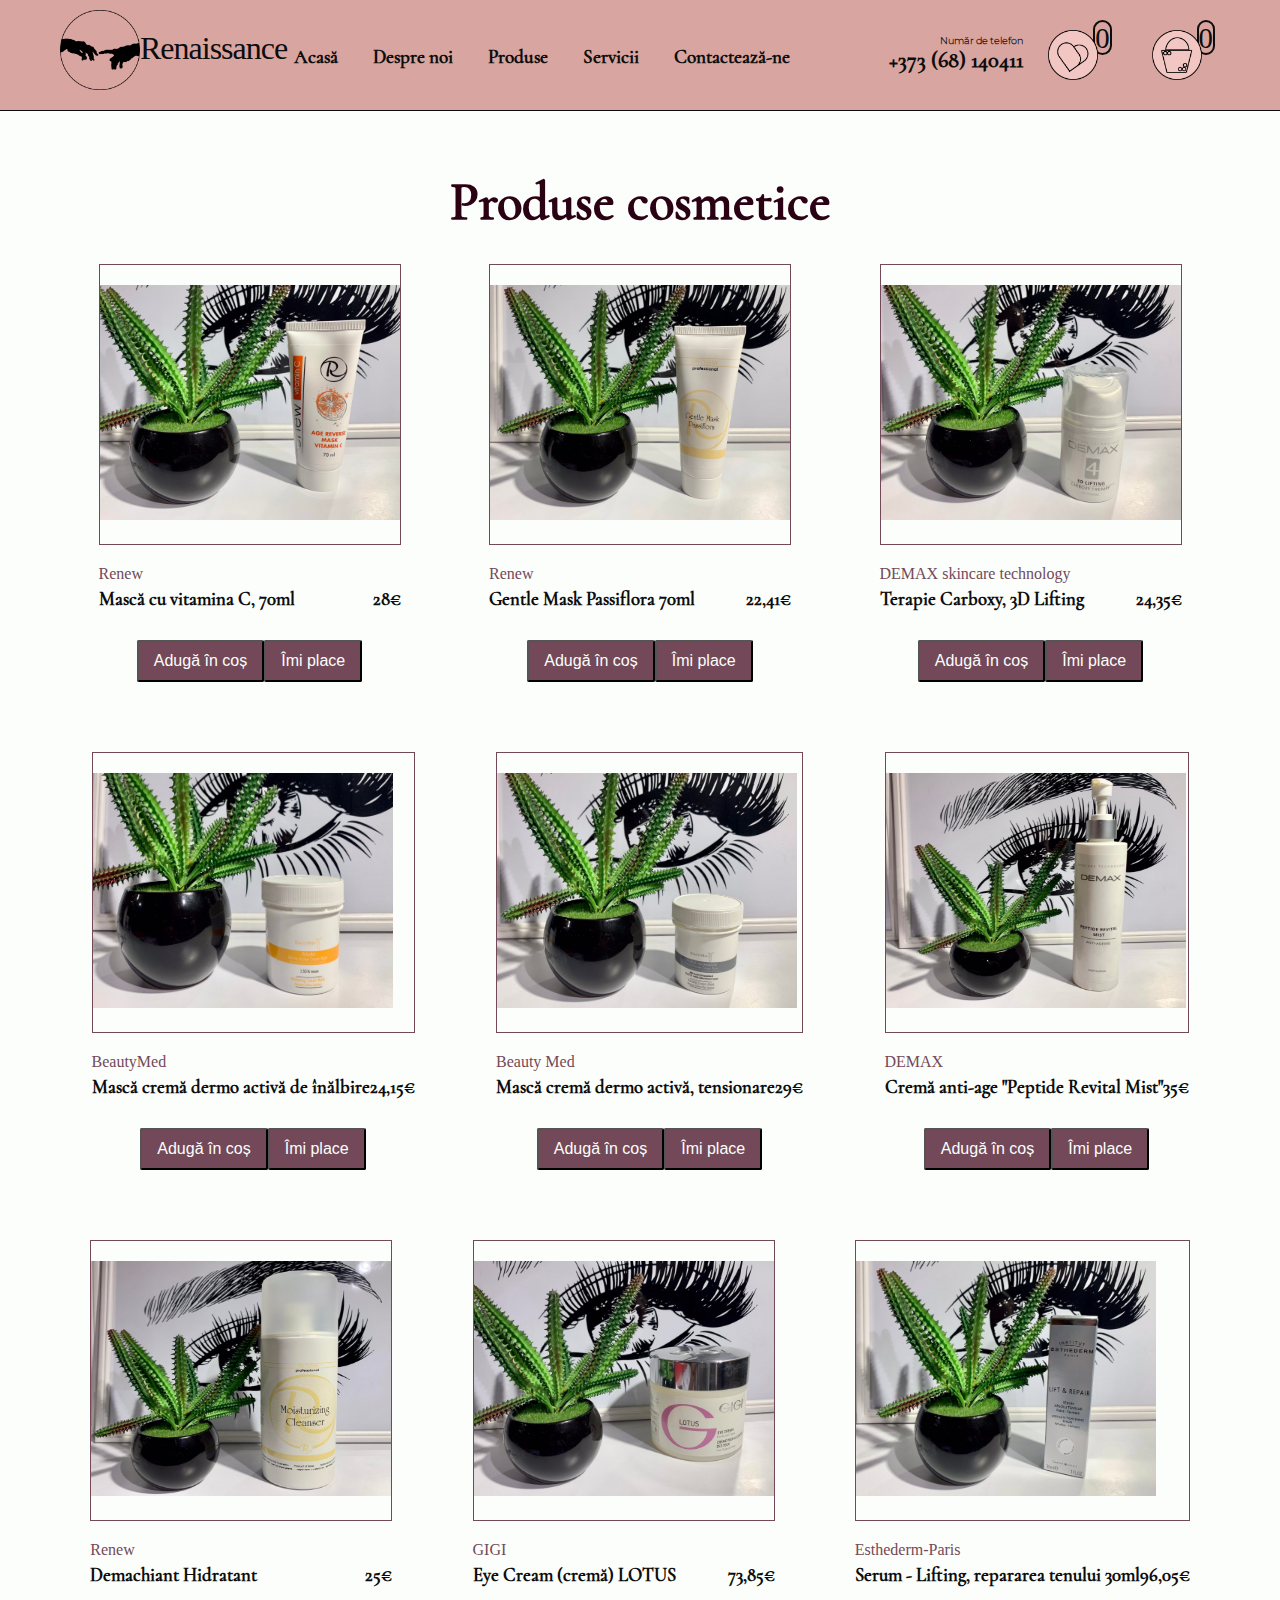
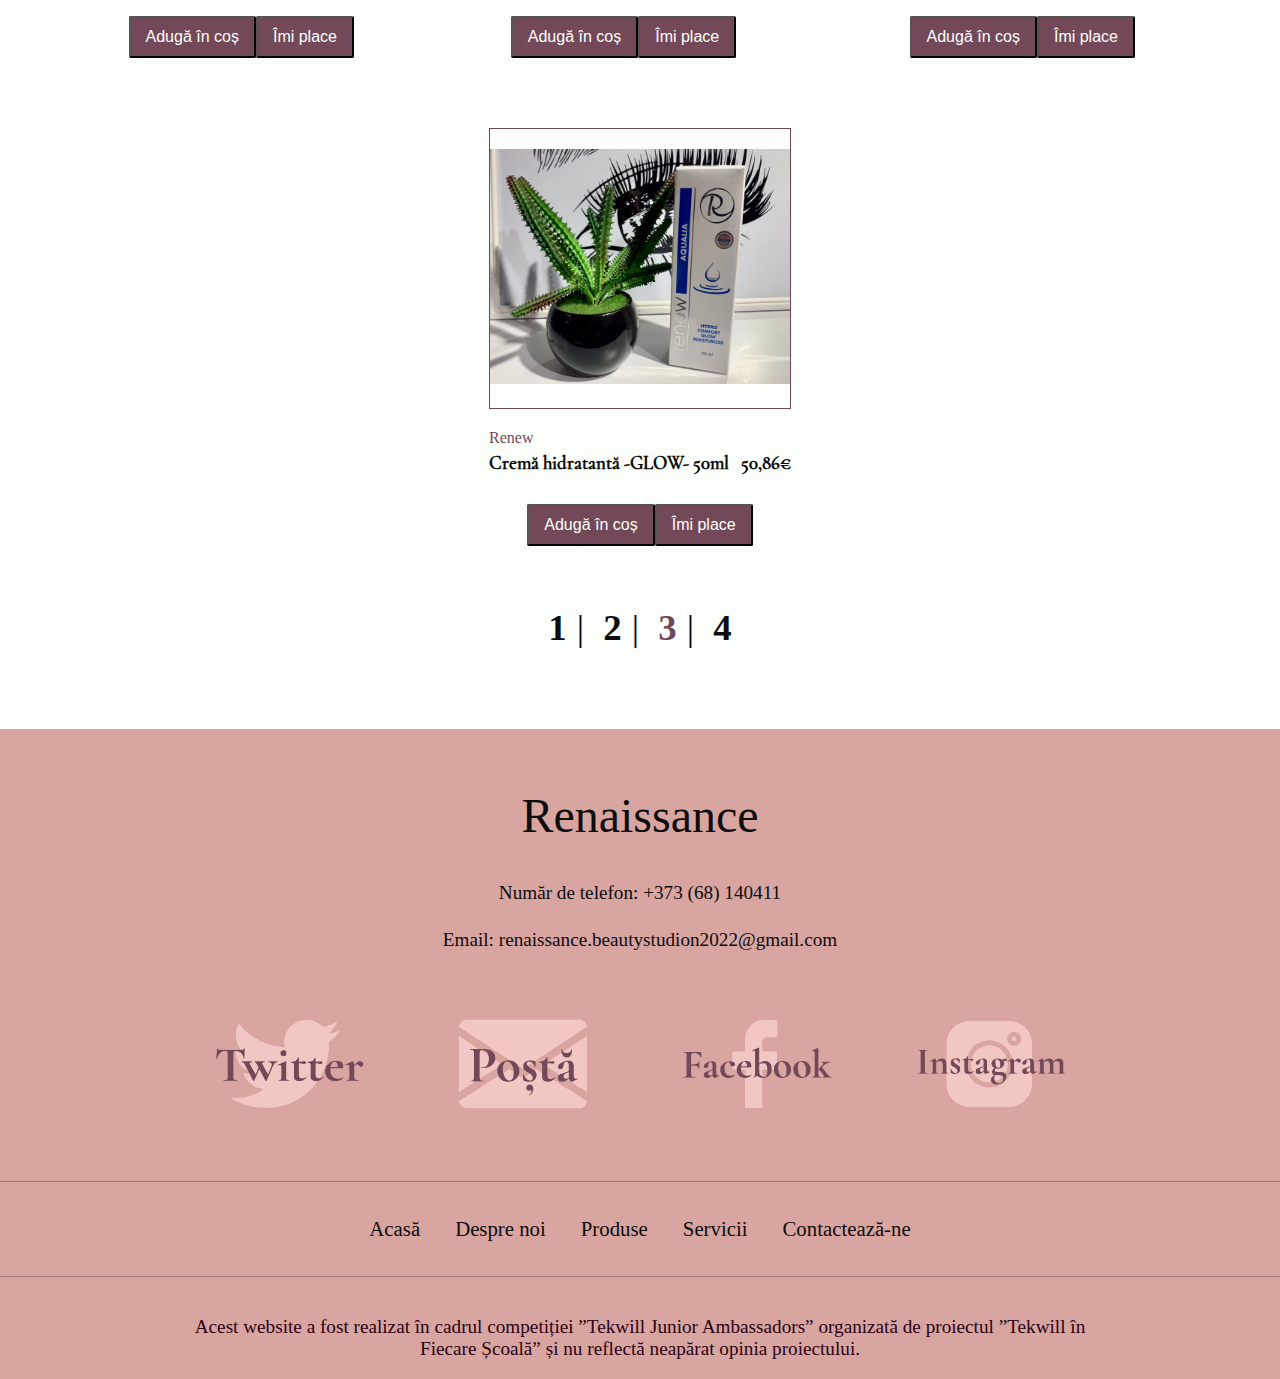
<file: pages/products/page3.html>
<!DOCTYPE html>
<html lang="en">

<head>
    <meta charset="UTF-8">
    <meta http-equiv="X-UA-Compatible" content="IE=edge">
    <meta name="viewport" content="width=device-width, initial-scale=1.0">
    <meta name="keywords" content="Studiou de frumusețe, Salon de frumusețe, Renaissance, Produse cosmetologice, Proceduri cosmetologice">
    <meta name="description" content="Salon de frumusețe cu specialiști calificați, proceduri cosmetologice, și produse de înaltă calitatea">
    <link rel="shortcut icon" href="../../assets/media/image/favicon/icon.png" type="image/x-icon">
    <link rel="stylesheet" href="../../assets/style/style.css">
    <title>Renaissance | Produse</title>
</head>

<body>
    <div class="wrapper">
        <header>
            <img src="../../assets/media/image/icons/icon.png" alt="" class="logo_img">
            <div class="logo">
                Renaissance
            </div>
            <nav>
                <ul>
                    <li><a href="../../index.html">Acasă</a></li>
                    <li><a href="../../pages/about.html">Despre noi</a></li>
                    <li><a href="../../pages/products.html">Produse</a></li>
                    <li><a href="../../pages/service.html">Servicii</a></li>
                    <li><a href="../../pages/contact.html">Contactează-ne</a></li>
                </ul>
            </nav>
                <div class="phone">
                    <h4>Număr de telefon</h4>
                    <span class="number">
                        +373 (68) 140411
                    </span>
                </div>
                <div class="icons">
                    <a href="../../pages/user/like.html"><img src="../../assets/media/image/icons/like.png" alt=""></a><output>0</output>
                    <a href="../../pages/user/basket.html"><img src="../../assets/media/image/icons/buy.png" alt=""></a><output>0</output>
                </div>
                <img src="../../assets/media/image/menu.png" alt="" id="menu_btn" onclick="showMenu()">
        </header>
        <aside id="menu">
            <ul>
                <li><a href="../../index.html">Acasă</a></li>
                <li><a href="../../pages/about.html">Despre noi</a></li>
                <li><a href="../../pages/products.html">Produse</a></li>
                <li><a href="../../pages/service.html">Servicii</a></li>
                <li><a href="../../pages/contact.html">Contactează-ne</a></li>
                <li><a href="../../pages/user/like.html">Produse apreciate</a></li>
                <li><a href="../../pages/user/basket.html">Produse în coș</a></li>
            </ul>
        </aside>
        <main page="products">
            <h1 class="headline">Produse cosmetice</h1>
            <div class="shop">
                    <div class="shop_card"  id="like_1">
                        <div class="pro_img">
                            <img src="../../assets/media/image/products/pro_21.jpg" alt="">
                        </div>
                        <h4>Renew</h4>
                        <h3>Mască cu vitamina C, 70ml</h3>
                        <h3 class="price">28€</h3>
                        <div class="shop_btn">
                            <button>Adugă în coș</button>
                            <button onclick="showLike1()">Îmi place</button>
                        </div>
                    </div>
                    <div class="shop_card">
                        <div class="pro_img">
                            <img src="../../assets/media/image/products/pro_22.jpg" alt="">
                        </div>
                        <h4>Renew</h4>
                        <h3>Gentle Mask Passiflora 70ml</h3>
                        <h3 class="price">22,41€</h3>
                        <div class="shop_btn">
                            <button>Adugă în coș</button>
                            <button id="like_btn_2">Îmi place</button>
                        </div>
                    </div>
                    <div class="shop_card">
                        <div class="pro_img">
                            <img src="../../assets/media/image/products/pro_23.jpg" alt="">
                        </div>
                        <h4>DEMAX skincare technology</h4>
                        <h3>Terapie Carboxy, 3D Lifting</h3>
                        <h3 class="price">24,35€</h3>
                        <div class="shop_btn">
                            <button>Adugă în coș</button>
                            <button id="like_btn_3">Îmi place</button>
                        </div>
                    </div>
                    <div class="shop_card">
                        <div class="pro_img">
                            <img src="../../assets/media/image/products/pro_24.jpg" alt="">
                        </div>
                        <h4>BeautyMed</h4>
                        <h3>Mască cremă dermo activă de înălbire</h3>
                        <h3 class="price">24,15€</h3>
                        <div class="shop_btn">
                            <button>Adugă în coș</button>
                            <button id="like_btn_4">Îmi place</button>
                        </div>
                    </div> 
                    <div class="shop_card">
                        <div class="pro_img">
                            <img src="../../assets/media/image/products/pro_25.jpg" alt="">
                        </div>
                        <h4>Beauty Med</h4>
                        <h3>Mască cremă dermo activă, tensionare</h3>
                        <h3 class="price">29€</h3>
                        <div class="shop_btn">
                            <button>Adugă în coș</button>
                            <button id="like_btn_5">Îmi place</button>
                        </div>
                    </div>
                    <div class="shop_card">
                        <div class="pro_img">
                            <img src="../../assets/media/image/products/pro_26.jpg" alt="">
                        </div>
                        <h4>DEMAX</h4>
                        <h3>Cremă anti-age "Peptide Revital Mist"</h3>
                        <h3 class="price">35€</h3>
                        <div class="shop_btn">
                            <button>Adugă în coș</button>
                            <button id="like_btn_7">Îmi place</button>
                        </div>
                    </div>
                    <div class="shop_card">
                        <div class="pro_img">
                            <img src="../../assets/media/image/products/pro_27.jpg" alt="">
                        </div>
                        <h4>Renew</h4>
                        <h3>Demachiant Hidratant</h3>
                        <h3 class="price">25€</h3>
                        <div class="shop_btn">
                            <button>Adugă în coș</button>
                            <button id="like_btn_8">Îmi place</button>
                        </div>
                    </div>
                    <div class="shop_card">
                        <div class="pro_img">
                            <img src="../../assets/media/image/products/pro_28.jpg" alt="">
                        </div>
                        <h4>GIGI</h4>
                        <h3>Eye Cream (cremă) LOTUS</h3>
                        <h3 class="price">73,85€</h3>
                        <div class="shop_btn">
                            <button>Adugă în coș</button>
                            <button id="like_btn_8">Îmi place</button>
                        </div>
                    </div>
                    <div class="shop_card">
                        <div class="pro_img">
                            <img src="../../assets/media/image/products/pro_29.jpg" alt="">
                        </div>
                        <h4>Esthederm-Paris</h4>
                        <h3>Serum - Lifting, repararea tenului 30ml</h3>
                        <h3 class="price">96,05€</h3>
                        <div class="shop_btn">
                            <button>Adugă în coș</button>
                            <button id="like_btn_7">Îmi place</button>
                        </div>
                    </div>
                    <div class="shop_card">
                        <div class="pro_img">
                            <img src="../../assets/media/image/products/pro_30.jpg" alt="">
                        </div>
                        <h4>Renew</h4>
                        <h3>Cremă hidratantă -GLOW- 50ml</h3>
                        <h3 class="price">50,86€</h3>
                        <div class="shop_btn">
                            <button>Adugă în coș</button>
                            <button id="like_btn_8">Îmi place</button>
                        </div>
                    </div> 
            </div>
            <div class="next_shop_page">
                <a href="../../pages/products.html">1</a>|
                <a href="../../pages/products/page2.html">2</a>|
                <a href="../../pages/products/page3.html" class="shop_page_active">3</a>|
                <a href="../../pages/products/page4.html">4</a>
            </div>
        </main>

        <footer>
            <div class="logo_f">Renaissance</div>
            <div class="contacts">
                <ul>
                    <li>Număr de telefon: +373 (68) 140411</li>
                    <li>Email: renaissance.beautystudion2022@gmail.com</li>
                </ul>
            </div>
            <div class="messegers">
                <div class="messeger">
                    <a href="https://twitter.com/2022Renaissance?s=20" target="_blank">
                        <img src="../../assets/media/image/icons/twitter.png" alt="">
                    </a>
                </div>
                <div class="messeger">
                    <a href="mailto:renaissance.beautystudion2022@gmail.com" target="_blank">
                        <img src="../../assets/media/image/icons/mail.png" alt="">
                    </a>
                </div>
                <div class="messeger">
                    <a href="https://www.facebook.com/profile.php?id=100077868192240" target="_blank">
                        <img src="../../assets/media/image/icons/facebook.png" alt="">
                    </a>
                </div>
                <div class="messeger">
                    <a href="https://www.instagram.com/renaissance_beautystudio/" target="_blank">
                        <img src="../../assets/media/image/icons/insta.png" alt="">
                    </a>
                </div>
            </div>
            <nav class="nav_footer">
                <ul>
                    <li><a href="../../index.html">Acasă</a></li>
                    <li><a href="../../pages/about.html">Despre noi</a></li>
                    <li><a href="../../pages/products.html">Produse</a></li>
                    <li><a href="../../pages/service.html">Servicii</a></li>
                    <li><a href="../../pages/contact.html">Contactează-ne</a></li>
                </ul>
            </nav>
            <div class="disclaimer">Acest website a fost realizat în cadrul competiției ”Tekwill Junior Ambassadors” organizată de proiectul ”Tekwill în Fiecare Școală” și nu reflectă neapărat opinia proiectului.</div>
        </footer>
    </div>
</body>
<script src="../../assets/script/main.js"></script>
</html>
</file>
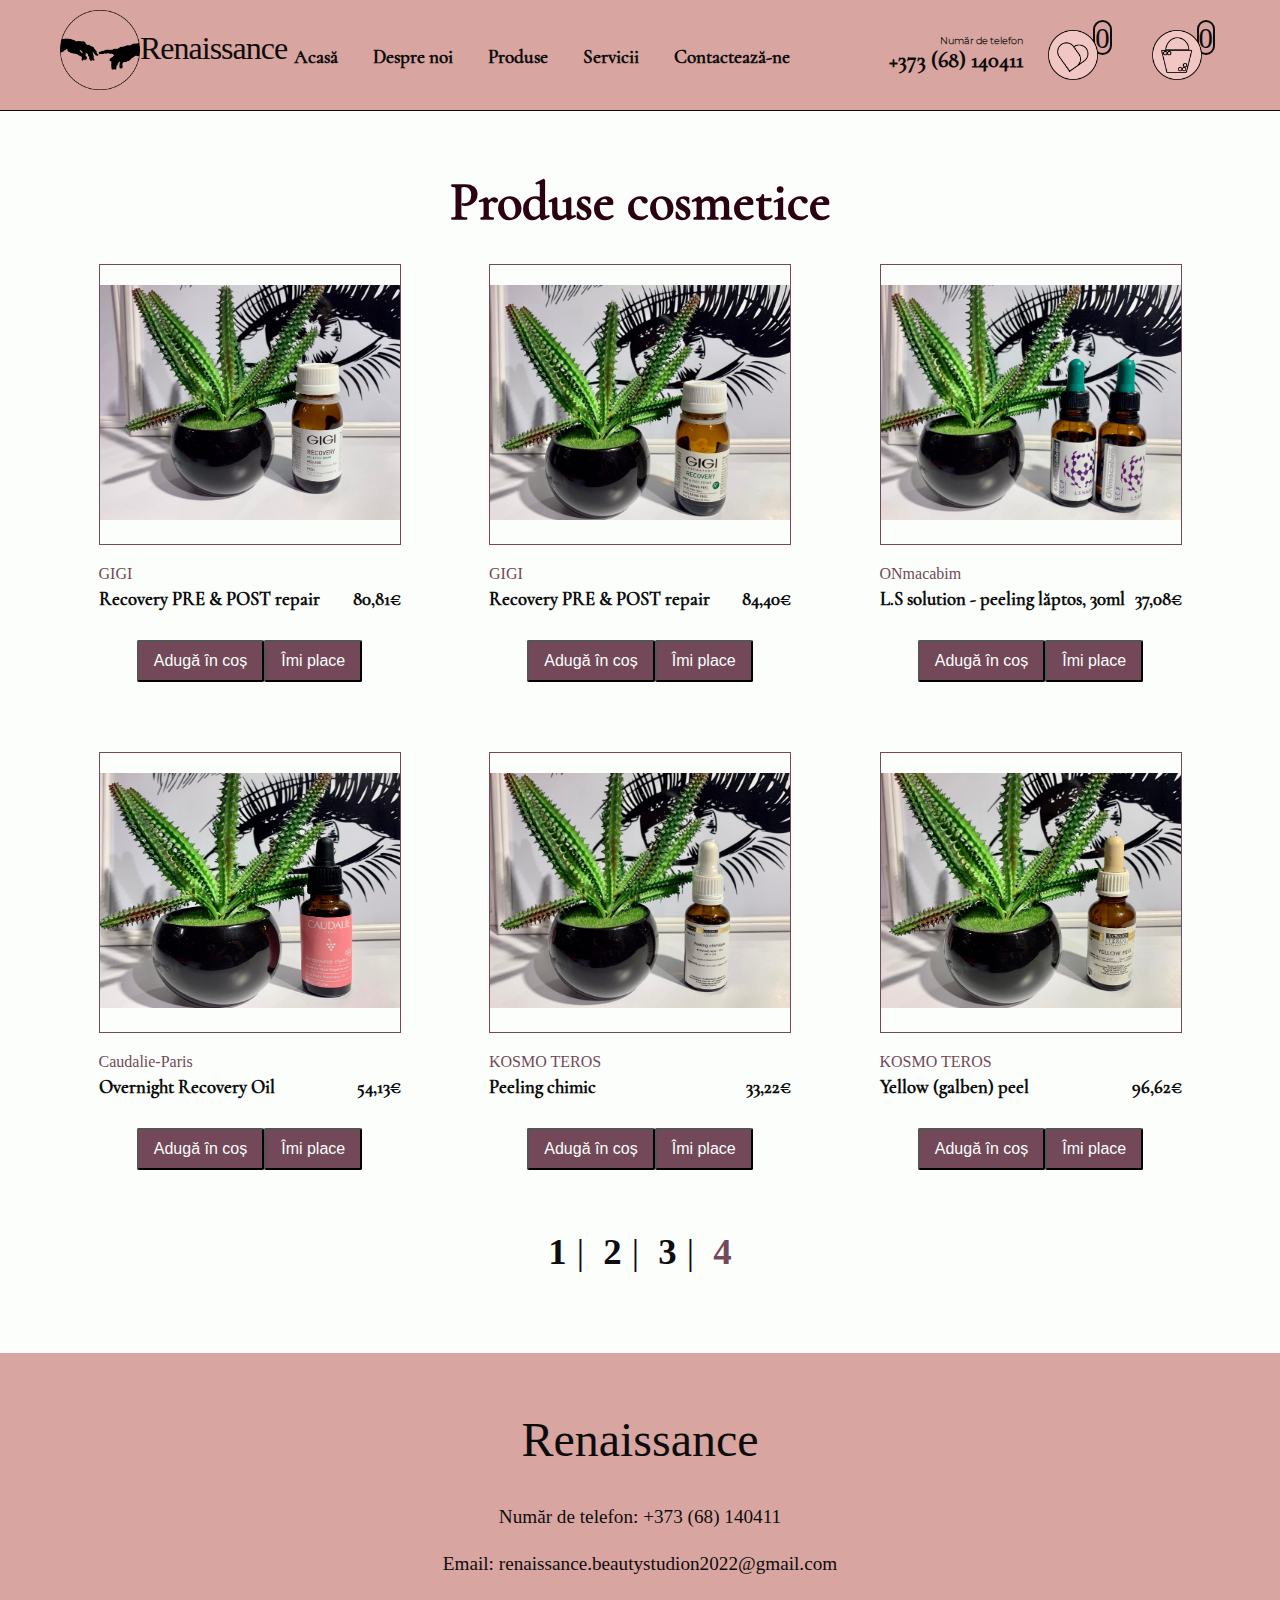
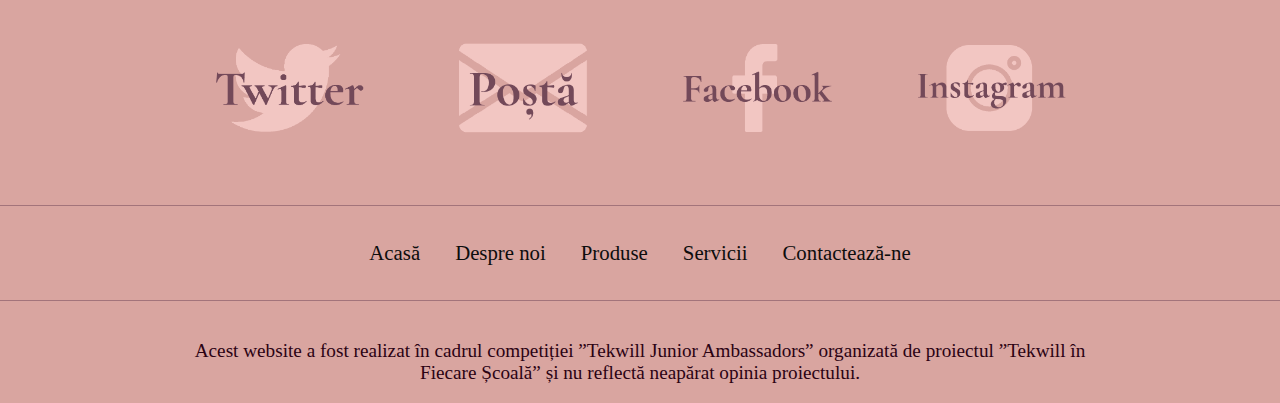
<file: pages/products/page4.html>
<!DOCTYPE html>
<html lang="en">

<head>
    <meta charset="UTF-8">
    <meta http-equiv="X-UA-Compatible" content="IE=edge">
    <meta name="viewport" content="width=device-width, initial-scale=1.0">
    <meta name="keywords" content="Studiou de frumusețe, Salon de frumusețe, Renaissance, Produse cosmetologice, Proceduri cosmetologice">
    <meta name="description" content="Salon de frumusețe cu specialiști calificați, proceduri cosmetologice, și produse de înaltă calitatea">
    <link rel="shortcut icon" href="../../assets/media/image/favicon/icon.png" type="image/x-icon">
    <link rel="stylesheet" href="../../assets/style/style.css">
    <title>Renaissance | Produse</title>
</head>

<body>
    <div class="wrapper">
        <header>
            <img src="../../assets/media/image/icons/icon.png" alt="" class="logo_img">
            <div class="logo">
                Renaissance
            </div>
            <nav>
                <ul>
                    <li><a href="../../index.html">Acasă</a></li>
                    <li><a href="../../pages/about.html">Despre noi</a></li>
                    <li><a href="../../pages/products.html">Produse</a></li>
                    <li><a href="../../pages/service.html">Servicii</a></li>
                    <li><a href="../../pages/contact.html">Contactează-ne</a></li>
                </ul>
            </nav>
                <div class="phone">
                    <h4>Număr de telefon</h4>
                    <span class="number">
                        +373 (68) 140411
                    </span>
                </div>
                <div class="icons">
                    <a href="../../pages/user/like.html"><img src="../../assets/media/image/icons/like.png" alt=""></a><output>0</output>
                    <a href="../../pages/user/basket.html"><img src="../../assets/media/image/icons/buy.png" alt=""></a><output>0</output>
                </div>
                <img src="../../assets/media/image/menu.png" alt="" id="menu_btn" onclick="showMenu()">
        </header>
        <aside id="menu">
            <ul>
                <li><a href="../../index.html">Acasă</a></li>
                <li><a href="../../pages/about.html">Despre noi</a></li>
                <li><a href="../../pages/products.html">Produse</a></li>
                <li><a href="../../pages/service.html">Servicii</a></li>
                <li><a href="../../pages/contact.html">Contactează-ne</a></li>
                <li><a href="../../pages/user/like.html">Produse apreciate</a></li>
                <li><a href="../../pages/user/basket.html">Produse în coș</a></li>
            </ul>
        </aside>
        <main page="products">
            <h1 class="headline">Produse cosmetice</h1>
            <div class="shop">
                    <div class="shop_card"  id="like_1">
                        <div class="pro_img">
                            <img src="../../assets/media/image/products/pro_31.jpg" alt="">
                        </div>
                        <h4>GIGI</h4>
                        <h3>Recovery PRE & POST repair</h3>
                        <h3 class="price">80,81€</h3>
                        <div class="shop_btn">
                            <button>Adugă în coș</button>
                            <button onclick="showLike1()">Îmi place</button>
                        </div>
                    </div>
                    <div class="shop_card">
                        <div class="pro_img">
                            <img src="../../assets/media/image/products/pro_32.jpg" alt="">
                        </div>
                        <h4>GIGI</h4>
                        <h3>Recovery PRE & POST repair</h3>
                        <h3 class="price">84,40€</h3>
                        <div class="shop_btn">
                            <button>Adugă în coș</button>
                            <button id="like_btn_2">Îmi place</button>
                        </div>
                    </div>
                    <div class="shop_card">
                        <div class="pro_img">
                            <img src="../../assets/media/image/products/pro_33.jpg" alt="">
                        </div>
                        <h4>ONmacabim</h4>
                        <h3>L.S solution - peeling lăptos, 30ml</h3>
                        <h3 class="price">37,08€</h3>
                        <div class="shop_btn">
                            <button>Adugă în coș</button>
                            <button id="like_btn_3">Îmi place</button>
                        </div>
                    </div>
                    <div class="shop_card">
                        <div class="pro_img">
                            <img src="../../assets/media/image/products/pro_34.jpg" alt="">
                        </div>
                        <h4>Caudalie-Paris</h4>
                        <h3>Overnight Recovery Oil</h3>
                        <h3 class="price">54,13€</h3>
                        <div class="shop_btn">
                            <button>Adugă în coș</button>
                            <button id="like_btn_4">Îmi place</button>
                        </div>
                    </div> 
                    <div class="shop_card">
                        <div class="pro_img">
                            <img src="../../assets/media/image/products/pro_35.jpg" alt="">
                        </div>
                        <h4>KOSMO TEROS</h4>
                        <h3>Peeling chimic</h3>
                        <h3 class="price">33,22€</h3>
                        <div class="shop_btn">
                            <button>Adugă în coș</button>
                            <button id="like_btn_5">Îmi place</button>
                        </div>
                    </div>
                    <div class="shop_card">
                        <div class="pro_img">
                            <img src="../../assets/media/image/products/pro_36.jpg" alt="">
                        </div>
                        <h4>KOSMO TEROS</h4>
                        <h3>Yellow (galben) peel</h3>
                        <h3 class="price">96,62€</h3>
                        <div class="shop_btn">
                            <button>Adugă în coș</button>
                            <button id="like_btn_7">Îmi place</button>
                        </div>
                    </div> 
            </div>
            <div class="next_shop_page">
                <a href="../../pages/products.html">1</a>|
                <a href="../../pages/products/page2.html">2</a>|
                <a href="../../pages/products/page3.html">3</a>|
                <a href="../../pages/products/page4.html" class="shop_page_active">4</a>
            </div>
        </main>

        <footer>
            <div class="logo_f">Renaissance</div>
            <div class="contacts">
                <ul>
                    <li>Număr de telefon: +373 (68) 140411</li>
                    <li>Email: renaissance.beautystudion2022@gmail.com</li>
                </ul>
            </div>
            <div class="messegers">
                <div class="messeger">
                    <a href="https://twitter.com/2022Renaissance?s=20" target="_blank">
                        <img src="../../assets/media/image/icons/twitter.png" alt="">
                    </a>
                </div>
                <div class="messeger">
                    <a href="mailto:renaissance.beautystudion2022@gmail.com" target="_blank">
                        <img src="../../assets/media/image/icons/mail.png" alt="">
                    </a>
                </div>
                <div class="messeger">
                    <a href="https://www.facebook.com/profile.php?id=100077868192240" target="_blank">
                        <img src="../../assets/media/image/icons/facebook.png" alt="">
                    </a>
                </div>
                <div class="messeger">
                    <a href="https://www.instagram.com/renaissance_beautystudio/" target="_blank">
                        <img src="../../assets/media/image/icons/insta.png" alt="">
                    </a>
                </div>
            </div>
            <nav class="nav_footer">
                <ul>
                    <li><a href="../../index.html">Acasă</a></li>
                    <li><a href="../../pages/about.html">Despre noi</a></li>
                    <li><a href="../../pages/products.html">Produse</a></li>
                    <li><a href="../../pages/service.html">Servicii</a></li>
                    <li><a href="../../pages/contact.html">Contactează-ne</a></li>
                </ul>
            </nav>
            <div class="disclaimer">Acest website a fost realizat în cadrul competiției ”Tekwill Junior Ambassadors” organizată de proiectul ”Tekwill în Fiecare Școală” și nu reflectă neapărat opinia proiectului.</div>
        </footer>
    </div>
</body>
<script src="../../assets/script/main.js"></script>
</html>
</file>
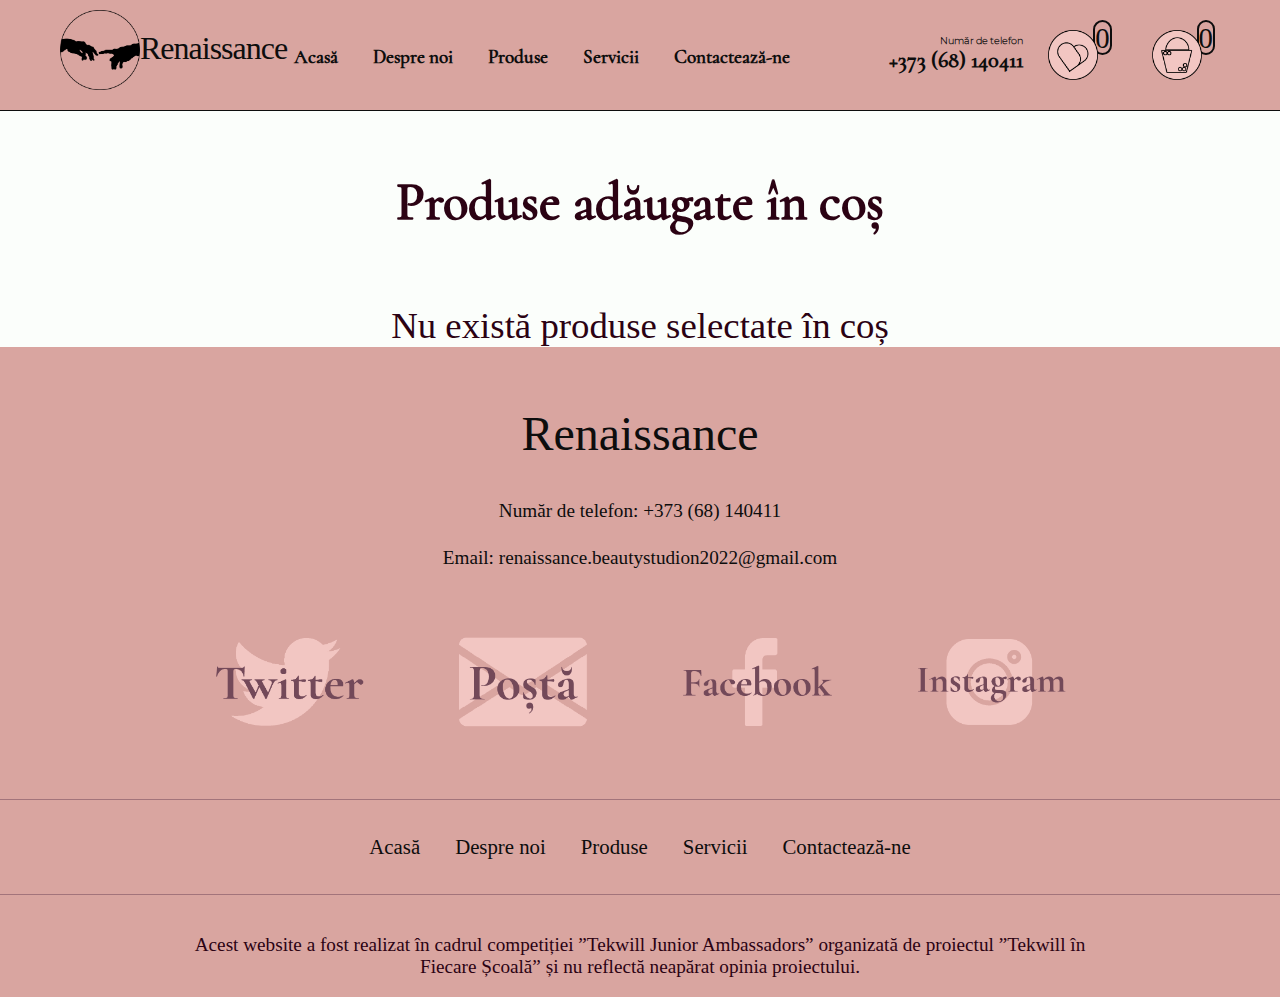
<file: pages/user/basket.html>
<!DOCTYPE html>
<html lang="en">

<head>
    <meta charset="UTF-8">
    <meta http-equiv="X-UA-Compatible" content="IE=edge">
    <meta name="viewport" content="width=device-width, initial-scale=1.0">
    <meta name="keywords" content="Studiou de frumusețe, Salon de frumusețe, Renaissance, Produse cosmetologice, Proceduri cosmetologice">
    <meta name="description" content="Salon de frumusețe cu specialiști calificați, proceduri cosmetologice, și produse de înaltă calitatea">
    <link rel="shortcut icon" href="../../assets/media/image/favicon/icon.png" type="image/x-icon">
    <link rel="stylesheet" href="../../assets/style/style.css">
    <title>Renaissance | Coș</title>
</head>

<body>
    <div class="wrapper">
        <header>
            <img src="../../assets/media/image/icons/icon.png" alt="" class="logo_img">
            <div class="logo">
                Renaissance
            </div>
            <nav>
                <ul>
                    <li><a href="../../index.html">Acasă</a></li>
                    <li><a href="../../pages/about.html">Despre noi</a></li>
                    <li><a href="../../pages/products.html">Produse</a></li>
                    <li><a href="../../pages/service.html">Servicii</a></li>
                    <li><a href="../../pages/contact.html">Contactează-ne</a></li>
                </ul>
            </nav>
                <div class="phone">
                    <h4>Număr de telefon</h4>
                    <span class="number">
                        +373 (68) 140411
                    </span>
                </div>
                <div class="icons">
                    <a href="../../pages/user/like.html"><img src="../../assets/media/image/icons/like.png" alt=""></a><output>0</output>
                    <a href="../../pages/user/basket.html"><img src="../../assets/media/image/icons/buy.png" alt=""></a><output>0</output>
                </div>
                <img src="../../assets/media/image/menu.png" alt="" id="menu_btn" onclick="showMenu()">
        </header>
        <aside id="menu">
            <ul>
                <li><a href="../../index.html">Acasă</a></li>
                <li><a href="../../pages/about.html">Despre noi</a></li>
                <li><a href="../../pages/products.html">Produse</a></li>
                <li><a href="../../pages/service.html">Servicii</a></li>
                <li><a href="../../pages/contact.html">Contactează-ne</a></li>
                <li><a href="../../pages/user/like.html">Produse apreciate</a></li>
                <li><a href="../../pages/user/basket.html">Produse în coș</a></li>
            </ul>
        </aside>
        <main page="like">
            <h1 class="headline">Produse adăugate în coș</h1>
            <h2>Nu există produse selectate în coș</h2>
            
        </main>

        <footer>
            <div class="logo_f">Renaissance</div>
            <div class="contacts">
                <ul>
                    <li>Număr de telefon: +373 (68) 140411</li>
                    <li>Email: renaissance.beautystudion2022@gmail.com</li>
                </ul>
            </div>
            <div class="messegers">
                <div class="messeger">
                    <a href="https://twitter.com/2022Renaissance?s=20" target="_blank">
                        <img src="../../assets/media/image/icons/twitter.png" alt="">
                    </a>
                </div>
                <div class="messeger">
                    <a href="mailto:renaissance.beautystudion2022@gmail.com" target="_blank">
                        <img src="../../assets/media/image/icons/mail.png" alt="">
                    </a>
                </div>
                <div class="messeger">
                    <a href="https://www.facebook.com/profile.php?id=100077868192240" target="_blank">
                        <img src="../../assets/media/image/icons/facebook.png" alt="">
                    </a>
                </div>
                <div class="messeger">
                    <a href="https://www.instagram.com/renaissance_beautystudio/" target="_blank">
                        <img src="../../assets/media/image/icons/insta.png" alt="">
                    </a>
                </div>
            </div>
            <nav class="nav_footer">
                <ul>
                    <li><a href="../../index.html">Acasă</a></li>
                    <li><a href="../../pages/about.html">Despre noi</a></li>
                    <li><a href="../../pages/products.html">Produse</a></li>
                    <li><a href="../../pages/service.html">Servicii</a></li>
                    <li><a href="../../pages/contact.html">Contactează-ne</a></li>
                </ul>
            </nav>
            <div class="disclaimer">Acest website a fost realizat în cadrul competiției ”Tekwill Junior Ambassadors” organizată de proiectul ”Tekwill în Fiecare Școală” și nu reflectă neapărat opinia proiectului.</div>
        </footer>
    </div>
</body>
<script src="../../assets/script/main.js"></script>
</html>
</file>
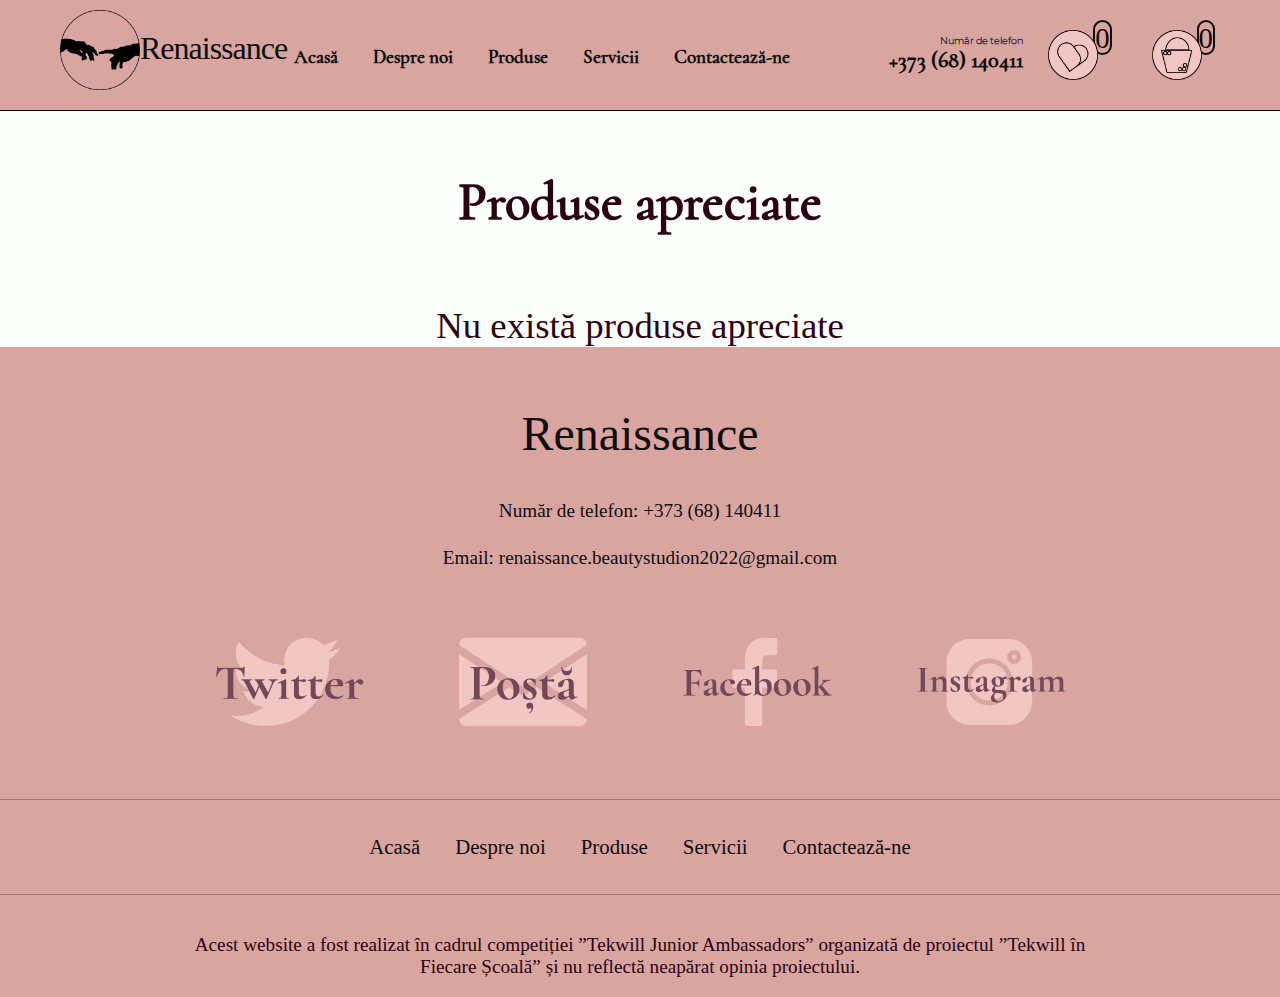
<file: pages/user/like.html>
<!DOCTYPE html>
<html lang="en">

<head>
    <meta charset="UTF-8">
    <meta http-equiv="X-UA-Compatible" content="IE=edge">
    <meta name="viewport" content="width=device-width, initial-scale=1.0">
    <meta name="keywords" content="Studiou de frumusețe, Salon de frumusețe, Renaissance, Produse cosmetologice, Proceduri cosmetologice">
    <meta name="description" content="Salon de frumusețe cu specialiști calificați, proceduri cosmetologice, și produse de înaltă calitatea">
    <link rel="shortcut icon" href="../../assets/media/image/favicon/icon.png" type="image/x-icon">
    <link rel="stylesheet" href="../../assets/style/style.css">
    <title>Renaissance | Produse apreciate</title>
</head>

<body>
    <div class="wrapper">
        <header>
            <img src="../../assets/media/image/icons/icon.png" alt="" class="logo_img">
            <div class="logo">
                Renaissance
            </div>
            <nav>
                <ul>
                    <li><a href="../../index.html">Acasă</a></li>
                    <li><a href="../../pages/about.html">Despre noi</a></li>
                    <li><a href="../../pages/products.html">Produse</a></li>
                    <li><a href="../../pages/service.html">Servicii</a></li>
                    <li><a href="../../pages/contact.html">Contactează-ne</a></li>
                </ul>
            </nav>
                <div class="phone">
                    <h4>Număr de telefon</h4>
                    <span class="number">
                        +373 (68) 140411
                    </span>
                </div>
                <div class="icons">
                    <a href="../../pages/user/like.html"><img src="../../assets/media/image/icons/like.png" alt=""></a><output>0</output>
                    <a href="../../pages/user/basket.html"><img src="../../assets/media/image/icons/buy.png" alt=""></a><output>0</output>
                </div>
                <img src="../../assets/media/image/menu.png" alt="" id="menu_btn" onclick="showMenu()">
        </header>
        <aside id="menu">
            <ul>
                <li><a href="../../index.html">Acasă</a></li>
                <li><a href="../../pages/about.html">Despre noi</a></li>
                <li><a href="../../pages/products.html">Produse</a></li>
                <li><a href="../../pages/service.html">Servicii</a></li>
                <li><a href="../../pages/contact.html">Contactează-ne</a></li>
                <li><a href="../../pages/user/like.html">Produse apreciate</a></li>
                <li><a href="../../pages/user/basket.html">Produse în coș</a></li>
            </ul>
        </aside>
        <main page="like">
            <h1 class="headline">Produse apreciate</h1>
            <h2>Nu există produse apreciate</h2>
            
        </main>

        <footer>
            <div class="logo_f">Renaissance</div>
            <div class="contacts">
                <ul>
                    <li>Număr de telefon: +373 (68) 140411</li>
                    <li>Email: renaissance.beautystudion2022@gmail.com</li>
                </ul>
            </div>
            <div class="messegers">
                <div class="messeger">
                    <a href="https://twitter.com/2022Renaissance?s=20" target="_blank">
                        <img src="../../assets/media/image/icons/twitter.png" alt="">
                    </a>
                </div>
                <div class="messeger">
                    <a href="mailto:renaissance.beautystudion2022@gmail.com" target="_blank">
                        <img src="../../assets/media/image/icons/mail.png" alt="">
                    </a>
                </div>
                <div class="messeger">
                    <a href="https://www.facebook.com/profile.php?id=100077868192240" target="_blank">
                        <img src="../../assets/media/image/icons/facebook.png" alt="">
                    </a>
                </div>
                <div class="messeger">
                    <a href="https://www.instagram.com/renaissance_beautystudio/" target="_blank">
                        <img src="../../assets/media/image/icons/insta.png" alt="">
                    </a>
                </div>
            </div>
            <nav class="nav_footer">
                <ul>
                    <li><a href="../../index.html">Acasă</a></li>
                    <li><a href="../../pages/about.html">Despre noi</a></li>
                    <li><a href="../../pages/products.html">Produse</a></li>
                    <li><a href="../../pages/service.html">Servicii</a></li>
                    <li><a href="../../pages/contact.html">Contactează-ne</a></li>
                </ul>
            </nav>
            <div class="disclaimer">Acest website a fost realizat în cadrul competiției ”Tekwill Junior Ambassadors” organizată de proiectul ”Tekwill în Fiecare Școală” și nu reflectă neapărat opinia proiectului.</div>
        </footer>
    </div>
</body>
<script src="../../assets/script/main.js"></script>
</html>
</file>
<file: assets/style/style.css>
@font-face {
    font-family: Cormorant;
    src: url(../fonts/cormorant/Cormorant-Medium.ttf);
}

@font-face {
    font-family: Cormorant italic;
    src: url(../fonts/cormorant/Cormorant-Italic.ttf);
}

@font-face {
    font-family: Montserrat extralight;
    src: url(../fonts/montserrat/Montserrat-ExtraLight.ttf);
}

@font-face {
    font-family: Montserrat semibold;
    src: url(../fonts/montserrat/Montserrat-SemiBold.ttf);
}

::-webkit-scrollbar {
    width: 8px;
}

::-webkit-scrollbar-track {
    background-color: #734959;
}

::-webkit-scrollbar-thumb {
    background-color: #e4dede;
    border-radius: 3px;
}

::-webkit-scrollbar-thumb:hover {
    background-color: #c5b0b0;
}



* {
    margin: 0;
    padding: 0;
    box-sizing: border-box !important;
    color: #0D0D0D;
}

body{
    background-color: #FBFEFB;
}

.wrapper {
    height: 100vh;
    display: grid;
    grid-template-columns: auto;
    grid-template-rows: 100px auto 650px;
    grid-template-areas:
        "header"
        "content"
        "footer";
}

aside{
    display: none;
}

header {
    background-color: #D9A5A0;
    grid-area: header;
    display: grid;
    grid-template-columns: 0.7fr 1.5fr 6fr 1fr 0.2fr;
    padding: 30px 60px 0 60px;
    border-bottom: #0D0D0D solid 1px;
    position: fixed;
    z-index: 2;
    width: 100%;
    /* -webkit-box-shadow: 0px 22px 50px -31px #65c6f0;
    -moz-box-shadow: 0px 22px 50px -31px rgba(101,198,240,1);
    box-shadow: 0px 22px 50px -31px rgba(101,198,240,1); */
}

header .icons {
    grid-column: -1;
    display: flex;
}

header output {
    border: 2px solid #0D0D0D;
    border-radius: 50px;
    height: 35px;
    font-size: 1.8em;
    position: relative;
    right: 5px;
    bottom: 10px;
    z-index: 3;
}

header output:not(:last-child) {
    margin-right: 35px;
}

header nav {
    padding: 15px 50px 0 6px;
    font-family: 'Cormorant', serif;
    font-weight: bold;
    font-size: 1.2em;
}

header nav>ul>li>a {
    transition: 0.4s;
}

header nav>ul>li>a:hover {
    color: #734959;
    text-decoration: wavy underline #2B0213;
    transition: 0.4s;
}

.logo {
    font-size: 2em;
    font-weight: 100;
    font-stretch: ultra-condensed;
    letter-spacing: -1px;
}

header .icons>a>img {
    width: 50px;
    position: relative;
    z-index: 4;
    transition: 0.4s;
}

header .icons>a>img:hover {
    transform: scale(1.1);
    transition: 0.4s;
}

header .phone {
    float: right;
    text-align: right;
    padding: 5px 5px 0 5px;
}

.logo_img {
    position: relative;
    bottom: 25%;
    width: 80px;
}

.phone {
    width: 150px;
}

.phone h4 {
    font-family: 'Montserrat extralight';
    font-size: 0.6em;
}

.phone .number {
    font-family: 'Cormorant', serif;
    font-size: 1.4em;
    font-weight: 900;
}

/* Main */
main {
    grid-area: content;
}

section {
    padding: 30px;
}

article {
    padding: 0 0 0 60px;
}

p {
    font-family: 'Montserrat extralight';
}

.headline {
    font-family: 'Cormorant', serif;
    font-size: 3.8em;
    font-weight: 600;
}

.p {
    font-family: 'Montserrat extralight';
    font-size: 1.4em;
    padding: 20px 0 0 10px;
}

.intro {
    display: grid;
    grid-template-columns: 1fr 1fr;
    background: rgb(217, 165, 160);
    background: linear-gradient(180deg, rgba(217, 165, 160, 0.7374300061821604) 0%, rgba(242, 198, 194, 1) 44%);
    align-items: center;
    gap: 5;
}

.intro img {
    width: 510px;
    height: 600px;
    margin: 30px 0 0 100px;
}

/* About */
.about {
    display: grid;
    grid-template-columns: 1fr 1fr;
    background-color: #FBFEFB;
    padding: 120px 70px 70px 70px;
    gap: 40px;
}

.about iframe {
    margin: 0 0 0 30px;
}


.procedures {
    background-color: #a67c93bb;
    text-align: center;
}

.pro_list {
    display: flex;
    justify-content: space-evenly;
    padding: 30px 0 20px 0;
    flex-wrap: wrap;
    cursor: pointer;
}

.pro_list>img {
    width: 130px;
    transition: 0.4s;
    display: block;
}

.pro_list>img:hover {
    transform: scale(1.1);
    transition: 0.5s;
    filter: brightness(102%) drop-shadow(7px 5px 1px #74739cd2);

}

.benefites {
    display: flex;
    justify-content: space-evenly;
    align-items: center;
    background: rgb(217, 165, 160);
    background: linear-gradient(90deg, rgba(217, 165, 160, 0.7486344879748774) 0%, rgba(217, 165, 160, 0.846673703661152) 44%);
    padding: 100px 80px 50px 120px;
}

.benefites article {
    padding: 0 0 0 110px;
}

.benefites strong {
    font-family: 'Montserrat semibold';
    padding: 0 0 50px 20px;
}

.benefites ul {
    padding: 20px 0 0px 50px;
    list-style-type: none;
}

.benefites ul>li {
    margin: 0;
    margin: 20px 0 30px 0;
    padding-left: 80px;
    list-style: none;
    background-image: url("../media/image/icons/list_img.png");
    background-repeat: no-repeat;
    background-position: left center;
    background-size: 40px;
}

.benefites ul>li:not(:last-child) {
    margin-bottom: 60px;
}

.benefites ul>li>h3 {
    font-family: 'Cormorant', serif;
    font-size: 1.4em;
}

.benefites ul>li>p {
    font-size: 1.2em;
}

.benefites img {
    width: 500px;
    margin: 0 0 0 40px;
}

.reviews {
    background: rgb(255, 255, 255);
    background: linear-gradient(163deg, rgba(255, 255, 255, 1) 12%, rgba(242, 198, 194, 0.8) 100%);
    padding: 45px 160px;
}

.reviews h2 {
    text-align: center;
}

.re_cards {
    display: flex;
    justify-content: space-evenly;
    gap: 6%;
}

.review_card {
    background-color: #d9a5a0be;
    margin: 45px 0 0 0;
    border-radius: 20px;
    padding: 35px 30px;
    width: 310px;
    height: 470px;
    border: 1px solid #0D0D0D;
}

.review_card_middle {
    margin-top: 90px;
    height: 490px;
}

.review_card img.symbol {
    width: 65px;
    display: block;
    margin-left: auto;
    margin-right: auto;
    position: absolute;
}

.review_card img.user-icon {
    width: 140px;
    display: block;
    margin-left: auto;
    margin-right: auto;
}

.review_card p {
    text-align: center;
}

.review_card h3 {
    font-size: 1.4em;
    text-align: center;
    padding-top: 30px;
}

.partners {
    background-color: #a67c93bb;
    text-align: center;
    padding: 40px 0 50px 0;
}

.part_icon {
    display: flex;
    justify-content: space-evenly;
    align-items: center;
    padding: 20px 0 0 0;
    flex-wrap: wrap;
}

.part_icon img:first-child {
    width: 200px;
}

.part_icon img:nth-of-type(2) {
    width: 100px;
}

.part_icon img:nth-of-type(3) {
    width: 180px;
}

.part_icon img:nth-of-type(4) {
    width: 210px;
}

.part_icon img:last-child {
    width: 250px;
}

footer {
    background-color: #D9A5A0;
    grid-area: footer;
    display: flex;
    flex-direction: column;
    justify-content: space-around;
    align-items: center;
    padding: 40px 0 0 0;
}

.logo_f {
    font-size: 3em;
}

.contacts ul {
    list-style: none;
    text-align: center;
    font-size: 1.2em;
}

.contacts ul>li:not(:last-child) {
    padding-bottom: 25px;
}

nav ul {
    list-style: none;
    display: flex;
}

nav ul>li>a {
    text-decoration: none;
}

nav ul>li:not(:first-child) {
    padding-left: 35px;
}

.messegers {
    width: 1020px;
    display: flex;
    justify-content: space-evenly;
    flex-wrap: wrap;
    align-items: center;
}

.messegers .messeger>a>img {
    width: 150px;
}

footer .nav_footer {
    border: solid #73495986 1pt;
    border-left: 0;
    border-right: 0;
    padding: 35px 0;
    width: 100%;
    display: flex;
    justify-content: space-evenly;
}

footer .nav_footer ul{
    display: flex;
    font-size: 1.3em;
}

.disclaimer {
    color: #2B0213;
    font-size: 1.2em;
    width: 900px;
    text-align: center;
}


/* Contacte */

main[page="contact"] {
    background-color: #FBFEFB;
}

.contact {
    padding: 140px 0px;
    display: flex;
    justify-content: space-around;
    gap: 90px;
    box-sizing: content-box;
    /* flex-wrap: wrap-reverse; */
}

.contact form {
    width: 500px;
    padding: 20px 0 0 0;
}

.contact strong {
    font-family: 'Montserrat semibold';
    padding: 0 0 80px 20px;
}

.contact input[type="text"],
.contact input[type="email"] {
    width: 47.9%;
    height: 45px;
    margin: 0 0 25px 0;
}

.contact input[type="text"] {
    margin-right: 3.3%;
}

.contact textarea {
    width: 100%;
    height: 200px;
    margin: 0 0 25px 0;
    resize: none;
}

.contact input[type="button"] {
    width: 100%;
    height: 45px;
    margin: auto;
    font-family: 'Montserrat';
}

.contact input[type="text"],
.contact input[type="email"],
textarea {
    border: 0.5px solid #0D0D0D;
    padding: 10px 5px;
    font-family: 'Montserrat';
}

.contact input[type="text"]:focus,
.contact input[type="email"]:focus,
textarea:focus {
    border: 2px solid #0D0D0D;
    border-radius: 2px;
}

.contact_info {
    width: 500px;
}

.contact_info ul {
    padding: 30px 0 0 30px;
    list-style: none;
}

.contact_info ul>li:not(:first-child) {
    margin-top: 15px;
}

.contact_info ul>li {
    font-family: 'Montserrat';
}

.contact_info ul>li>b {
    font-family: 'Cormorant';
}

/* About */
.about_head {
    background-image: url(../media/image/photo/incapere/exterior.jpg);
    background-repeat: no-repeat;
    background-size: cover;
    /* background-attachment: fixed; */
    height: 550px;
    display: flex;
    justify-content: center;
    align-items: center;
}

.about_head h1 {
    color: #FBFEFB;
    font-size: 5em;
}

main[page="about"] article {
    padding: 120px 0 40px 0;
    display: flex;
    flex-wrap: wrap;
    justify-content: center;
    align-items: center;
    gap: 20px;
}

main[page="about"] article strong {
    font-family: 'Montserrat semibold';
    padding: 0 0 0px 20px;
}

main[page="about"] article hr {
    width: 200px;
    margin: 10px 0 0 10px;
}

.about_block{
    width: 600px;   
}

.about_block{
    width: 40%;  
    padding: 0 0 0 1%; 
}

.about_block2{
    text-align: center;
    padding: 0 1% 0 0; 
}

.about_block2 img{
    width: 500px;
    border: 6px #FBFEFB;
    border-style: inset outset none none;
}

.about_s_art{
    display: flex;
    gap: 60px;
}

.about_s_art article{
    width: 100%;
}

.about_s_art article p{
    font-size: 1.2em;
}

main[page="about"] section {
    text-align: center;
    padding: 50px 120px;
    /* background-color: ; */
}

main[page="about"] section>h2 {
    padding-bottom: 30px;
}

main[page="about"] section .gal_img>.gal_row>img {
    transition: transform 0.5s ease-in;
}

main[page="about"] section .gal_img>.gal_row>img:hover {
    transform: scale(1.045);
    transition: transform 0.5s ease;
    filter: brightness(110%);
    position: relative;
    z-index: 1;
}

.gal_img {
    display: grid;
    grid-template-rows: repeat(4, auto);
}

.gal_row {
    gap: none;
}

.gal_row1 img:nth-of-type(1) {
    width: 296px;
    height: 410px;
    border-top-left-radius: 5px;
}

.gal_row1 img:nth-of-type(2) {
    width: 596px;
    height: 410px;
}

.gal_row1 img:nth-of-type(3) {
    width: 296px;
    height: 410px;
    border-top-right-radius: 5px;
}

.gal_row2 img:nth-of-type(1) {
    width: 596px;
    height: 410px;
}

.gal_row2 img:nth-of-type(2) {
    width: 596px;
    height: 410px;
}

.gal_row3 img:nth-of-type(1) {
    width: 596px;
    height: 410px;
}

.gal_row3 img:nth-of-type(2) {
    width: 296px;
    height: 410px;
}

.gal_row3 img:nth-of-type(3) {
    width: 296px;
    height: 410px;
}

.gal_row4 img:nth-of-type(1) {
    width: 596px;
    height: 410px;
    border-bottom-left-radius: 5px;
}

.gal_row4 img:nth-of-type(2) {
    width: 596px;
    height: 410px;
    border-bottom-right-radius: 5px;
}

/* Service */
main[page="service"] h1 {
    color: #2B0213;
    font-size: 3.3em;
    text-align: center;
    padding: 50px 0 0 0;
}

.service_block{
    display: flex;
    justify-content: space-evenly;
    padding: 70px 0 0 0;
}

.service_block img{
    width: 605px;
    height: 100%;
}

.service_block article{
    width: 600px;
}

.service_block article h2{
    font-size: 2.9em;
    color: #734959;
    font-family: 'Cormorant,serif';
    font-weight: 300;
    padding: 20px 10px;
}

details>summary {
    list-style: none;
}

details>summary::-webkit-details-marker {
    display: none;
}

.service_block ul{
    list-style: none;
}

.service_block ul>li{
    padding: 20px 5px;
}

.service_block ul>li summary{
    font-family: 'Montserrat';
    cursor: pointer;
    font-size: 1.5em;
}

.service_block ul>li>details>p{
    font-family: 'Montserrat extralight';
    font-size: 1.3em;
    padding: 15px 0 0 5px;
}

.service_pro h2{
    text-align: center;
    padding: 60px 0 30px 0;
}

.shop_card img{
    width: 300px;
    height: 235px;
}

.shop_card h4{
    font-family: 'Cormorant,serif';
    font-weight: 200;
    padding: 20px 0 5px 0;
    color: #734959;
}

.shop_card h3{
    font-family: 'Cormorant', serif;
    font-weight: bold;
    display: inline;
}

.price{
    float: right;
}

.pro_img{
    border: solid 1px #734959;
    padding: 20px 0;
}

.service_pro a{
    background-color: #734959;
    padding: 10px 15px;
    border-radius: 2px;
    color: #FBFEFB;
    font-size: 1.5em;
    text-decoration: none;
}

.pro_shop_btn{
    text-align: center;
    padding: 30px 0 40px 0;
}

/* Products */
main[page="products"] h1 {
    color: #2B0213;
    font-size: 3.3em;
    text-align: center;
    padding: 70px 0 0 0;
}

.shop{
    display: flex;
    flex-wrap: wrap;
    justify-content: space-evenly;
    margin: 30px 0 10px 0;
    padding: 0 30px;
    gap: 20px;
}

.shop button{
    background-color: #734959;
    padding: 10px 15px;
    border-radius: 2px;
    color: #FBFEFB;
    font-size: 1em;
    text-decoration: none;
}

.shop_btn{
    display: flex;
    justify-content: center;
    padding: 30px 0 50px 0;
}

.next_shop_page{
    text-align: center;
    font-size: 2.3em;
    margin: 0 0 80px 0;
}

.next_shop_page a{
    padding: 0 10px;
    text-decoration: none;
    font-family: 'Cormorant,serif', serif;
    font-weight: bold;
}

.shop_page_active{
    color: #734959;
}

/* Like */
main[page="like"] h1 {
    color: #2B0213;
    font-size: 3.3em;
    text-align: center;
    padding: 70px 0 0 0;
}

main[page="like"] h2 {
    color: #2B0213;
    font-size: 2.3em;
    text-align: center;
    padding: 70px 0 0 0;
    font-family: 'Cormorant,serif';
    font-weight: 200;
}

main[page="like"] .shop_card {
    display: none;
}

.intro_shop{
    display: none;
}

aside{
    display: none;
    height: 860px;
    background-color: #734959f8;
    position: fixed;
    z-index: 1;
    padding: 200px 0 0 0;
    width: 100%;
}

aside ul>li>a{
    color: #FBFEFB;
    font-size: 3.1em;
    text-decoration: none;
    letter-spacing: 2px;
    font-family: 'Montserrat extralight';
}

aside ul>li{
    padding-bottom: 50px;
    list-style: none;
}

aside ul{
    text-align: center;
}

#menu_btn{
    display: none;
}

.show_m{
    display: block !important;
}


@media (max-width: 1437px){
    .gal_img {
        display: block;
    }
    
    .gal_row1 img:nth-of-type(2) {
        width: 100%;
        height: 100%;
    }
    
    .gal_row2 img:nth-of-type(1) {
        width: 100%;
        height: 100%;

    }
    
    .gal_row2 img:nth-of-type(2) {
        width: 100%;
        height: 100%;

    }
    
    .gal_row3 img:nth-of-type(1) {
        width: 100%;
        height: 100%;
    }
    
    .gal_row4 img:nth-of-type(1) {
        width: 100%;
        height: 100%;
    }
    
    .gal_row4 img:nth-of-type(2) {
        width: 100%;
        height: 100%;
    }

    .gal_row1 img:nth-of-type(1) {
        display: none;
    }
    
    .gal_row1 img:nth-of-type(3) {
        display: none;
    }

    .gal_row3 img:nth-of-type(2) {
        display: none;
    }

    .gal_row3 img:nth-of-type(3) {
        display: none;
    }
}


@media (max-width: 1100px) {
    header .logo_img {
        display: none;
    }

    header nav {
        display: none;
    }

    header .icons{
       display: none;
    }

    header .phone {
       display: none;
    }

    header{
        display: flex;
    }

    header{
        display: inline-block; 
        padding-bottom: 20px;
    }

    aside ul>li>a{
        font-size: 2em;
    }

    .logo{
        font-size: 4.5em;
        float: left;
    }

    #menu_btn{
        display: block;
        float: right;
        width: 100px;
        height: 100%;
    }

    .headline{
        font-size: 5.9em;
    }

    .p{
        font-size: 2em;
    }

    .gal_img {
        display: block;
    }
    
    .gal_row1 img:nth-of-type(2) {
        width: 100%;
        height: 100%;
    }
    
    .gal_row2 img:nth-of-type(1) {
        width: 100%;
        height: 100%;

    }
    
    .gal_row2 img:nth-of-type(2) {
        width: 100%;
        height: 100%;

    }
    
    .gal_row3 img:nth-of-type(1) {
        width: 100%;
        height: 100%;
    }
    
    .gal_row4 img:nth-of-type(1) {
        width: 100%;
        height: 100%;
    }
    
    .gal_row4 img:nth-of-type(2) {
        width: 100%;
        height: 100%;
    }

    .gal_row1 img:nth-of-type(1) {
        display: none;
    }
    
    .gal_row1 img:nth-of-type(3) {
        display: none;
    }

    .gal_row3 img:nth-of-type(2) {
        display: none;
    }

    .gal_row3 img:nth-of-type(3) {
        display: none;
    }
    
    .intro{
        display: flex;
        justify-content: flex-start;
        padding: 300px 0 90px 70px;
        background-image: url(../media/image/photo/intro_t.png);
        background-size: cover;
    }

    .intro article{
        width: 900px;
    }

    .intro .intro_shop{
        width: 500px;
        margin: 130px 0;
        padding: 30px 0;
        font-size: 2.7em;
        font-family: 'Cormorant', serif;
        font-weight: 600;
        display: block;
        background-color: #734959d7;
        border: none;
        
    }

    .intro .intro_shop a{
        text-decoration: none;
    }

    .intro_shop_b{
        display: flex;
        justify-content: center;
    }

    .intro img{
        display: none;
    }

    .about{
        display: flex;
        flex-wrap: wrap-reverse;
        justify-content: center;
    }

    .about article{
        margin: 40px 20px;
        width: 900px;
    }

    .pro_list{
        display: flex;
        flex-wrap: wrap;
    }

    .pro_list>img {
        width: 230px;
        transition: 0.4s;
        display: block;
        margin: 20px 40px;
        height: 100%;
    }

    .benefites{
        display: flex;
        flex-wrap: wrap;
        justify-content: center;
    }

    .benefites img{
        margin: 50px 0;
        width: 600px;
    }

    .benefites article{
        padding-top: 100px;
    }

    .benefites strong {
        font-size: 2em;
    }


    .benefites li {
        font-size: 1.6em;
        padding-top: 30px;
    }

    .review_card{
        display: none;
    }

    .review_card_middle {
        display: block;
        width: 480px;
        height: 560px;
    }

    .part_icon{
        display: flex;
        flex-wrap: wrap;
    }

    .part_icon img{
        margin: 0 100px;
    }

    .about_s_art{
        display: block;
    }

    .about_s_art article{
        width: 100%;
    }

    .about_s_art article p{
        font-size: 1.4em;
    }

    main[page="about"] article {
        display: block;
    }

    main[page="about"] article img{
        display: none;
    }
    .about_block{
        width: 100%;
        padding: 0 100px;
    }

    .about_block p{
        font-size: 1.5em;
    }

    .about_block h2{
        font-size: 4em;
    }

    .shop{
        gap: 0px 90px;
    }   

    .shop_card .pro_img img{
        width: 400px;
        height: 300px;
    }

    .pro_img {
        display: flex;
        justify-content: center;
    }

    .shop_card h4{
        font-size: 2em;
    }

    .shop_card h3{
        font-size: 1.7em;
    }

    .shop_card button{
        font-size: 1.2em;
    }
    .shop_btn{
        gap: 30px;
    }

    .next_shop_page{
        font-size: 5em;
    }

    main[page="products"] h1 {
        font-size: 5em;
    }

    .service_pro>.shop{
         gap: 80px;
    }

    .pro_shop_btn{
         font-size: 1.9em;
    }

    .service_block{
        display: flex;
        gap: 50px 100%;
    }

    .service_block1{
        flex-wrap: wrap;
    }

    .service_block2{
        flex-wrap: wrap-reverse;
    }

    .service_block article{
        width: 100%;
    }

    .service_block img{
       width: 80%;
       height: 80%;
    }

    .service_block b{
        display: flex;
        flex-wrap: wrap;
        gap: 50px 100%;
    }

    main[page="service"] h1 {
        font-size: 5em;
    }

    .contact strong{
        display: none;
    }

    .contact h1{
        font-size: 4em;
    }

    .contact p{
        font-size: 1.5em;
    }
}


@media (max-width: 650px){
    .contact{
        display: flex;
        flex-wrap: wrap-reverse;
        gap: 100%;
    }

    .contact_info{
       width: 80%;
    }

    .contact form{
        width: 80%;
        margin-top: 50px;
     }
}


@media (max-width: 400px) {
    .shop{
        gap: 90px 100%;
    }

    .shop_card .pro_img img{
        width: 80%;
        height: 80%;
    }

    .pro_img {
        display: flex;
        justify-content: center;
    }

    .shop_card h4{
        font-size: 3em;
    }

    .shop_card h3{
        font-size: 3em;
    }

    .shop_card button{
        font-size: 2.6em;
    }
    .shop_btn{
        gap: 30px;
    }

    .next_shop_page{
        font-size: 5em;
    }

    .pro_shop_btn{
        font-size: 2.4em;
   }

   .service_block ul>li summary{
        font-size: 2.5em;
    }

    .service_block ul>li>details>p{
        font-size: 1.8em;
    }

    .service_block article h2{
        font-size: 4em;
    }

    .intro{
        display: flex;
        justify-content: flex-start;
        padding: 300px 0 90px 70px;
        background-image: url(../media/image/photo/intro_p.png);
        background-size: cover;
    }

    .about article{
       text-align: center;
    }

    .pro_list{
       gap: 5%;
    }

    .benefites article{
        width: 800px;
    }

    .benefites img{
        margin: 0 auto;
    }

    .benefites{
        display: flex;
        flex-wrap: wrap;
        justify-content: start;
    }

    footer{
        background-image: url(../media/image/photo/footer_p.png);
        background-size: cover;
    }

    .logo_f {
        font-size: 5.9em;
        margin: 130px 0 80px 0;
    }

    .contacts ul>li{
       font-family: 'Montserrat regulat';
       font-size: 2em;
    }

    .messegers {
        width: 1020px;
        display: flex;
        justify-content: space-evenly;
        flex-wrap: wrap;
        align-items: center;
        gap: 80px 100%;
        margin: 70px 0 30px 0;
    }

    .wrapper {
        grid-template-rows: 100px auto auto;
    }

    .messegers .messeger>a>img {
        width: 260px;
    }

    footer .nav_footer ul{
        gap: 50px 20%;
        font-size: 2.6em;
        width: 100%;
        flex-wrap: wrap;
        justify-content: center;
    }

    .disclaimer {
        font-family: 'Montserrat extralight';
        font-size: 2.2em;
        padding: 30px 0;
    }
}
</file>
